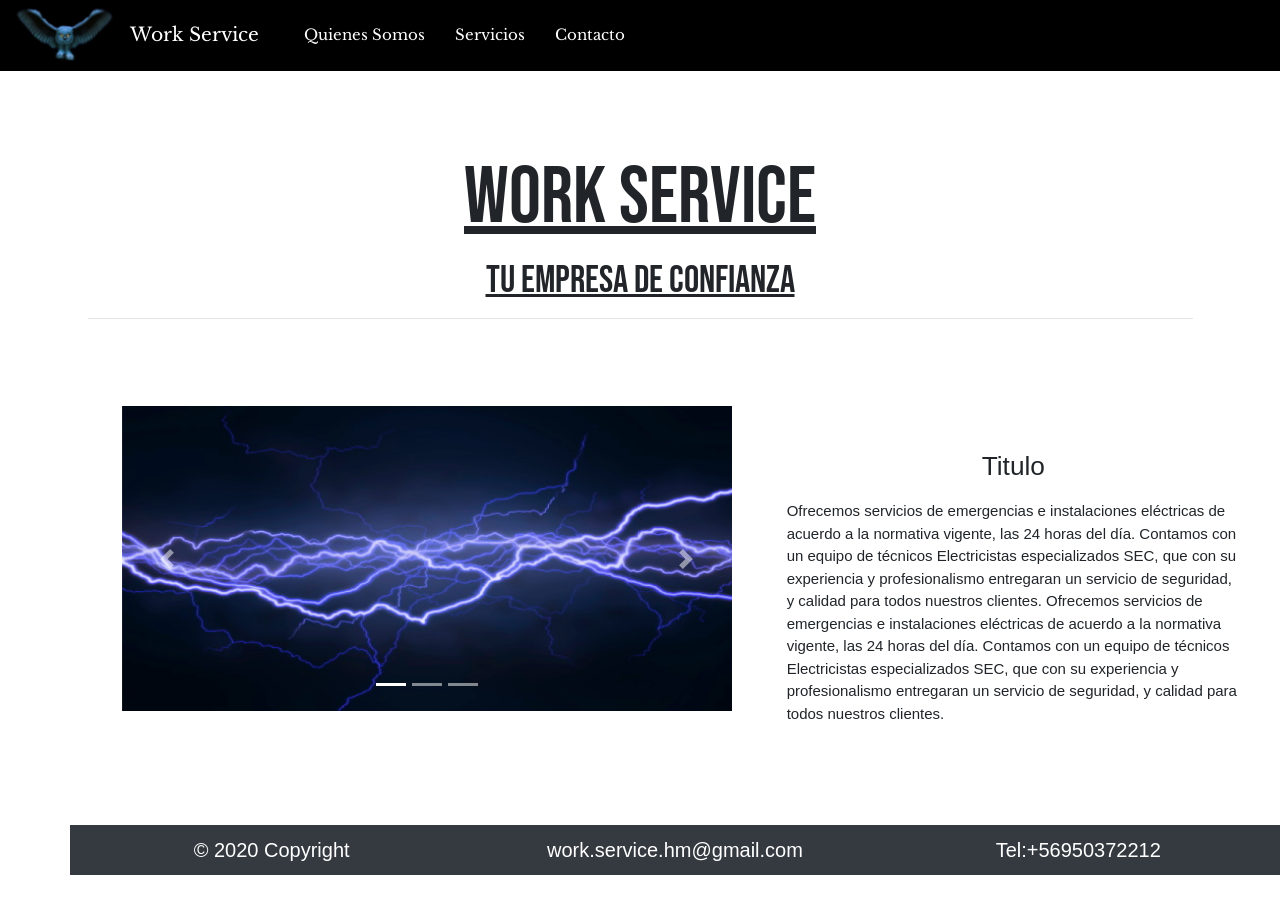
<file: worservuise/index.html>
<!DOCTYPE html>
<html lang="es">

<head>
   
    <meta charset="UTF-8">
    <meta name="viewport" content="width=device-width, initial-scale=1, shrink-to-fit=no">
    <meta name="theme-color" content="#083756" />

    <meta name="description" content="Pagina de Multiples servicios en el rubro de la contruccion" />
    <meta name="keywords" content="Electricidad,electricidad,work,service,ariel,instalacion,electrica"/>
    <meta name="robots" content="index,follow" />
    <meta name="title" content="Work Service" />
    
    <meta property="og:locale" content="es_LA" />
    
    <!--<meta property="og:image:secure_url" itemprop="image"  content="https://jmardones96.github.io/img/mini_logo.png" />
    <meta property="og:image:width" content="300" />
    <meta property="og:image:height" content="300" />
    <meta property="og:updated_time" content="999999999" />-->
    
    <meta property="og:url" content="https://jmardones96.github.io/">
    <meta property="og:site_name" content="WorkService">
    <meta property="og:title" content="Work Service">
    <meta property="og:description" content="Pagina de Multiples servicios en el rubro de la contruccion.">
    <meta property="og:image" content="https://encrypted-tbn0.gstatic.com/images?q=tbn%3AANd9GcT1eTJo3i7eM4kdn6j4w_DE9-j2NqaH0cpxxk5rVVIy4TUkP_jg&usqp=CAU">
    <meta property="og:image:type" content="image/png">
    <meta property="og:image:width" content="1200">
    <meta property="og:image:height" content="1200">
    <meta property="og:image" content="https://encrypted-tbn0.gstatic.com/images?q=tbn%3AANd9GcT1eTJo3i7eM4kdn6j4w_DE9-j2NqaH0cpxxk5rVVIy4TUkP_jg&usqp=CAU">
    <meta property="og:image:type" content="image/png">
    <meta property="og:image:width" content="1200">
    <meta property="og:image:height" content="620">
    <meta property="og:image" content="https://encrypted-tbn0.gstatic.com/images?q=tbn%3AANd9GcT1eTJo3i7eM4kdn6j4w_DE9-j2NqaH0cpxxk5rVVIy4TUkP_jg&usqp=CAU">
    <meta property="og:image:type" content="image/png">
    <meta property="og:image:width" content="1200">
    <meta property="og:image:height" content="620">





    <meta property='fb:admins' content='FB-AppID'/>
    
    <meta name="twitter:card" content="summary"/>
    <meta name="twitter:description" content="Pagina de Multiples servicios en el rubro de la contruccion"/>
    <meta name="twitter:title" content="Work Service"/>
    <meta name="twitter:site" content="@joaquin19966"/>
    <meta name="twitter:creator" content="@joaquin19966"/>
    <meta name="twitter:image:src" content="https://jmardones96.github.io/img/mini_logo.png">

    
    <!-- Bootstrap CSS -->
    <link rel="stylesheet" href="https://stackpath.bootstrapcdn.com/bootstrap/4.4.1/css/bootstrap.min.css"
        integrity="sha384-Vkoo8x4CGsO3+Hhxv8T/Q5PaXtkKtu6ug5TOeNV6gBiFeWPGFN9MuhOf23Q9Ifjh" crossorigin="anonymous">

    <title>Work Service</title>
    <link rel="shortcut icon" href="img/mini_logo.ico">
    <link rel="stylesheet" href="css/estilos.css">
    <link rel="stylesheet" href="css/animations.css">
    <link rel="stylesheet" href="css/efect.css">
</head>

<body>

    <!--Nav-->
    <nav class="navbar navbar-expand-lg navbar-dark bg-dark fixed-top " style="background-color: black !important;">
        <img src="img/mini_logo.png" alt="">
        <a class="navbar-brand texto_nav" href="index.html">Work Service </a>

        <button class="navbar-toggler" type="button" data-toggle="collapse" data-target="#navbarText"
            aria-controls="navbarText" aria-expanded="false" aria-label="Toggle navigation">
            <span class="navbar-toggler-icon"></span>
        </button>

        <div class="collapse navbar-collapse " id="navbarText">
            <ul class="navbar-nav mr-auto">
                <li class="nav-item">
                    <a class="texto_nav" href="Quienes_Somos.html">Quienes Somos</a>
                </li>
                <li class="nav-item">
                    <a class="texto_nav" href="Servicios.html">Servicios</a>
                </li>
                <li class="nav-item">
                    <a class="texto_nav" href="Contacto.html">Contacto</a>
                </li>
            
            </ul>
        </div>
    </nav>
    <!--Nav-->

    <br>
    <br>
    <!--Titulo-->
    <div class="container-fluid  fadeIn ">
        <div class="text_titulo Titulo_principal_luz_interno">
            <span class="Titulo_principal_luz ">Work Service</span>
            <h1 class="">Tu Empresa de confianza</h4>
                <hr>
        </div>
    </div>
    <!--Titulo-->

    <div class="container-fluid fadeInUp">
        <div class="row">
            <!--Seccion de imagenes-->
            <div class="col-xs-hidden col-lg-1"></div>

            <div class=" col-12 col-lg-6  text-center">
                <div class="estilo_carosel">
                    <div id="carouselExampleIndicators" class="carousel slide" data-ride="carousel">
                        <ol class="carousel-indicators">
                            <li data-target="#carouselExampleIndicators" data-slide-to="0" class="active"></li>
                            <li data-target="#carouselExampleIndicators" data-slide-to="1"></li>
                            <li data-target="#carouselExampleIndicators" data-slide-to="2"></li>
                        </ol>
                        <div class="carousel-inner text-center">
                            <div class="carousel-item active text-center">
                                <img class="d-block w-100 img-responsive" src="img/1.jpg" alt="First slide">
                            </div>
                            <div class="carousel-item">
                                <img class="d-block w-100 img-responsive" src="img/2.jpg" alt="Second slide">
                            </div>
                            <div class="carousel-item">
                                <img class="d-block w-100 img-responsive" src="img/3.jpg" alt="Third slide">
                            </div>
                        </div>
                        <a class="carousel-control-prev" href="#carouselExampleIndicators" role="button"
                            data-slide="prev">
                            <span class="carousel-control-prev-icon" aria-hidden="true"></span>
                            <span class="sr-only">Previous</span>
                        </a>
                        <a class="carousel-control-next" href="#carouselExampleIndicators" role="button"
                            data-slide="next">
                            <span class="carousel-control-next-icon" aria-hidden="true"></span>
                            <span class="sr-only">Next</span>
                        </a>
                    </div>


                </div>
                <!--Seccion de imagenes-->
            </div>
            <!--Texto de Empresa-->
            <div class=" col-12  col-lg-5 text-center">
                <br> <br>
                <h3>Titulo</h3>
                <div class="row text_motivado">
                    <div class="col-xs-12 col-sm-12 text-center">
                        <p class="parrafo_motivador">Ofrecemos servicios de emergencias e instalaciones eléctricas de
                            acuerdo a la normativa vigente, las
                            24 horas del día. Contamos con un equipo de técnicos Electricistas especializados SEC, que
                            con
                            su
                            experiencia y profesionalismo entregaran un servicio de seguridad, y calidad para todos
                            nuestros
                            clientes.
                            Ofrecemos servicios de emergencias e instalaciones eléctricas de acuerdo a la normativa
                            vigente,
                            las
                            24 horas del día. Contamos con un equipo de técnicos Electricistas especializados SEC, que
                            con
                            su
                            experiencia y profesionalismo entregaran un servicio de seguridad, y calidad para todos
                            nuestros
                            clientes.</p>
                    </div>
                  <!--  <div class="col-xs-12 col-sm-6">

                        <p class="parrafo_motivador"> Contamos con servicios a domicilio, condominios y todo tipo de
                            empresas, ofreciendo soluciones
                            eléctricas integrales y de calidad para todos nuestros clientes.
                            Contamos con servicios a todas las comunas de Santiago.
                            Llámenos: +00000000
                            Contamos con servicios a domicilio, condominios y todo tipo de empresas, ofreciendo
                            soluciones
                            eléctricas integrales y de calidad para todos nuestros clientes.
                            Contamos con servicios a todas las comunas de Santiago.
                            Llámenos: +00000000</p>
                    </div>-->
                </div>
            </div>

        </div>


        <!--Texto de Empresa-->
    </div>
    </div>
    <br>
    <br>
    <br>
    <br>
      <!--Footer-->
    <div class="container">
        <div class="row estilo_footer">
            <div class="col-12 col-md-4 text-center estilo_footer_seccion">
                © 2020 Copyright
            </div>
            <div class="col-12 col-md-4 text-center estilo_footer_seccion">
                <a href="mailto:work.service.hm@gmail.com">work.service.hm@gmail.com</a>
            </div>
            <div class="col-12 col-md-4 text-center estilo_footer_seccion">
                <a href="https://api.whatsapp.com/send?phone=+56950372212">Tel:+56950372212</a>
            </div>
        </div>
        <!--Footer-->
    </div>
  <!--Footer-->



    <!-- Optional JavaScript -->
    <!-- jQuery first, then Popper.js, then Bootstrap JS -->
    <script src="https://code.jquery.com/jquery-3.4.1.slim.min.js"
        integrity="sha384-J6qa4849blE2+poT4WnyKhv5vZF5SrPo0iEjwBvKU7imGFAV0wwj1yYfoRSJoZ+n" crossorigin="anonymous">
    </script>
    <script src="https://cdn.jsdelivr.net/npm/popper.js@1.16.0/dist/umd/popper.min.js"
        integrity="sha384-Q6E9RHvbIyZFJoft+2mJbHaEWldlvI9IOYy5n3zV9zzTtmI3UksdQRVvoxMfooAo" crossorigin="anonymous">
    </script>
    <script src="https://stackpath.bootstrapcdn.com/bootstrap/4.4.1/js/bootstrap.min.js"
        integrity="sha384-wfSDF2E50Y2D1uUdj0O3uMBJnjuUD4Ih7YwaYd1iqfktj0Uod8GCExl3Og8ifwB6" crossorigin="anonymous">
    </script>

</body>

</html>
</file>
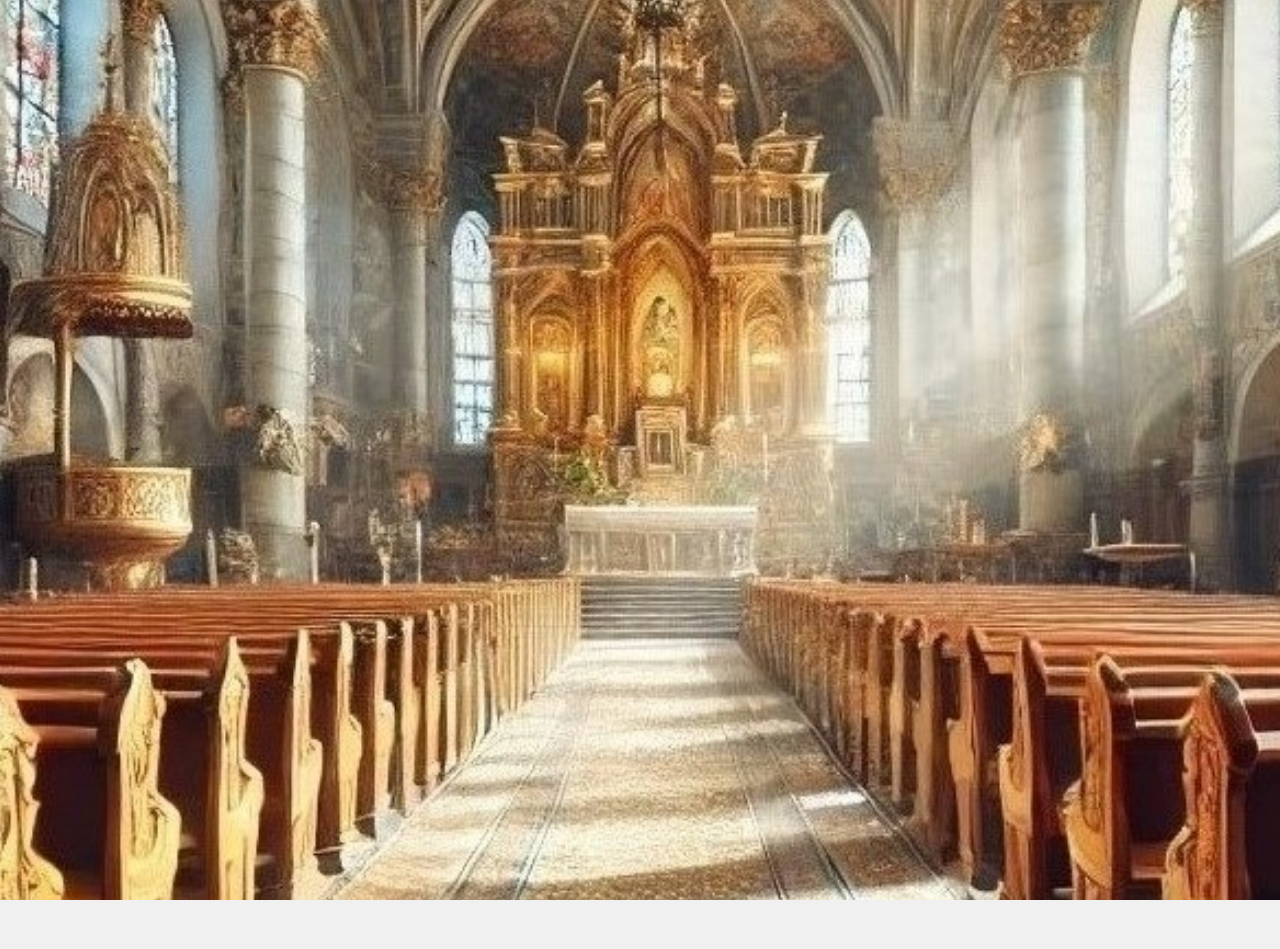
<file: Template/boda/index.html>
<!DOCTYPE html>
<html lang="en">
<head>
    <meta charset="UTF-8">
    <meta name="viewport" content="width=device-width, initial-scale=1.0">
    <title>Custom Image Slideshow</title>
    <link href="https://unpkg.com/aos@2.3.1/dist/aos.css" rel="stylesheet">

    <style>
        * {
            margin: 0;
            padding: 0;
            box-sizing: border-box;
        }

        body, html {
            height: 100%;
            width: 100%;
            display: flex;
            justify-content: center;
            align-items: center;
            background-color: #f0f0f0;
            overflow: hidden;
        }

        .slideshow-container {
            position: relative;
            width: 100%;
            height: 100%;
        }

        .slide {
            display: none;
            position: absolute;
            top: 0;
            left: 0;
            width: 100%;
            height: 100%;
            opacity: 0;
            transform: scale(1);
            transition: transform 0.5s ease, opacity 0.5s ease;
        }

        .slide img {
            width: 100%;
            height: 100%;
            object-fit: cover;
        }

        .active {
            display: block;
            opacity: 1;
            transform: scale(1.1); /* Zoom in effect */
        }

        .home-button-container {
    display: none;
    position: absolute;
    top: 50%;
    left: 50%;
    transform: translate(-50%, -50%);
    text-align: center;
    width: 100%; /* Ocupa el 100% del ancho del div padre */
    height: 100%; /* Ocupa el 100% del alto del div padre */
    background-image: url('assets/images/s10.jpg'); /* Cambia la ruta al archivo de tu imagen */
    background-size: cover; /* Asegura que la imagen cubra todo el contenedor */
    background-position: center; /* Centra la imagen dentro del div */
    background-repeat: no-repeat; /* Evita que la imagen se repita */
}

        .home-button {
            padding: 10px 20px;
            font-size: 18px;
            background-color: #007bff;
            color: #fff;
            border: none;
            border-radius: 5px;
            cursor: pointer;
            box-shadow: 0 4px 6px rgba(0, 0, 0, 0.1);
        }

        .home-button:hover {
            background-color: #0056b3;
        }

        .show-home-button-container {
            display: block;
        }
    </style>
</head>
<body>
    <div class="slideshow-container">
        <div class="slide active"><img src="assets/images/s1.jpg" alt="Image 1"></div>
        <div class="slide"><img src="assets/images/s2.jpg" alt="Image 2"></div>
        <div class="slide"><img src="assets/images/s3.jpg" alt="Image 3"></div>
        <div class="slide"><img src="assets/images/s4.jpg" alt="Image 4"></div>
        <div class="slide"><img src="assets/images/s5.jpg" alt="Image 5"></div>
        <div class="slide"><img src="assets/images/s6.jpg" alt="Image 6"></div>
        <div class="slide"><img src="assets/images/s7.jpg" alt="Image 7"></div>
        <div class="slide"><img src="assets/images/s8.jpg" alt="Image 8"></div>
        <div class="slide"><img src="assets/images/s9.jpg" alt="Image 9"></div>
        <div class="slide"><img src="assets/images/s10.jpg" alt="Image 10"></div>
    </div>

    <div class="home-button-container" id="homeButtonContainer">
        <button class="home-button" data-aos="zoom-in" onclick="goHome()">Home</button>
    </div>

    <script>
        let currentIndex = 0;
        const slides = document.querySelectorAll('.slide');
        const customDurations = [130, 125, 123, 120, 120, 120, 120, 120, 120, 120]; // Duraciones para cada imagen en milisegundos
        const homeButtonContainer = document.getElementById('homeButtonContainer');

        function showNextSlide() {
            // Remove active class from the current slide
            slides[currentIndex].classList.remove('active');

            // Move to the next slide
            currentIndex++;

            // If we're on the last slide, stop the slideshow and show the button container
            if (currentIndex === slides.length) {
                homeButtonContainer.classList.add('show-home-button-container');
                return; // Stop the slideshow
            }

            // Add active class to the next slide
            slides[currentIndex].classList.add('active');

            // Schedule the next transition using the custom duration for the current slide
            setTimeout(showNextSlide, customDurations[currentIndex]);
        }

        function goHome() {
            window.location.href = '/index.html'; // Change this URL to your desired "Home" page
        }

        // Start the slideshow with the duration of the first image
        setTimeout(showNextSlide, customDurations[currentIndex]);
    </script>
    <script src="https://unpkg.com/aos@2.3.1/dist/aos.js"></script>
    <script>
        AOS.init(); // Initialize AOS animations
    </script>
</body>
</html>
</file>
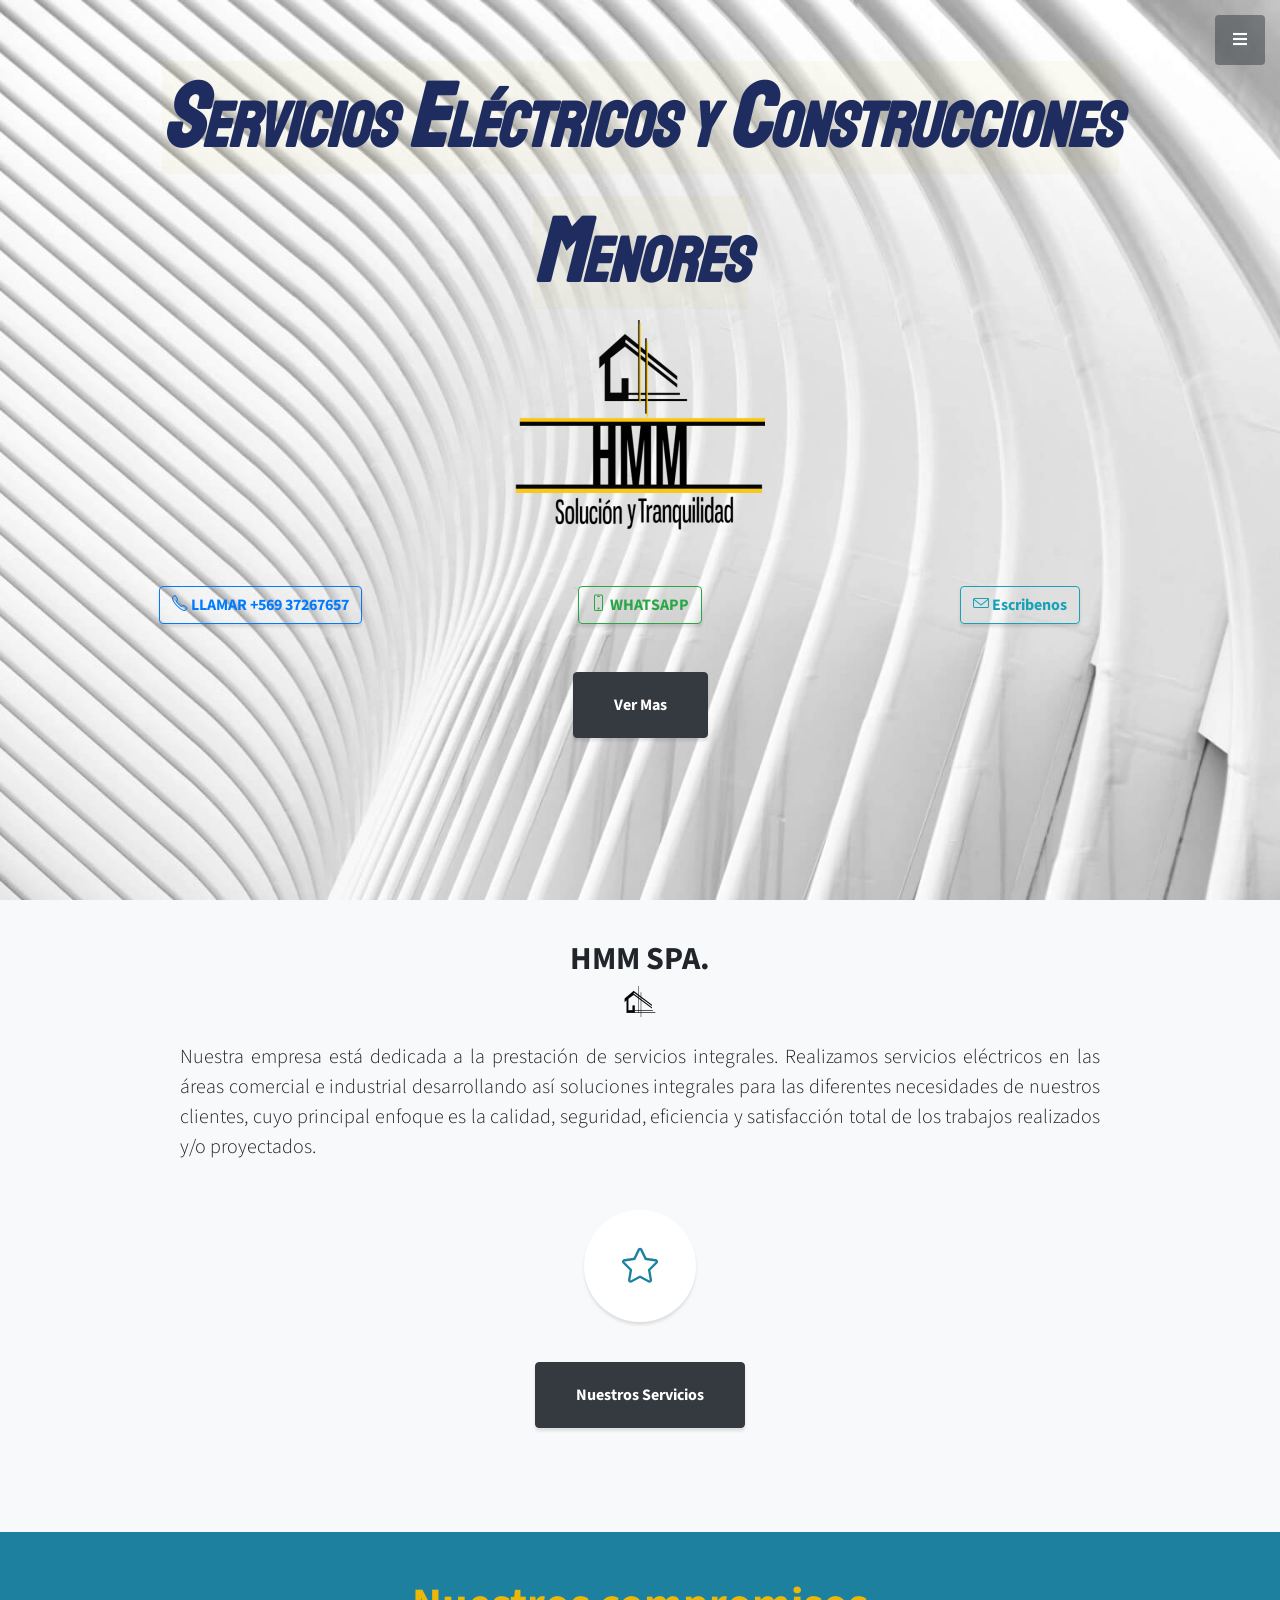
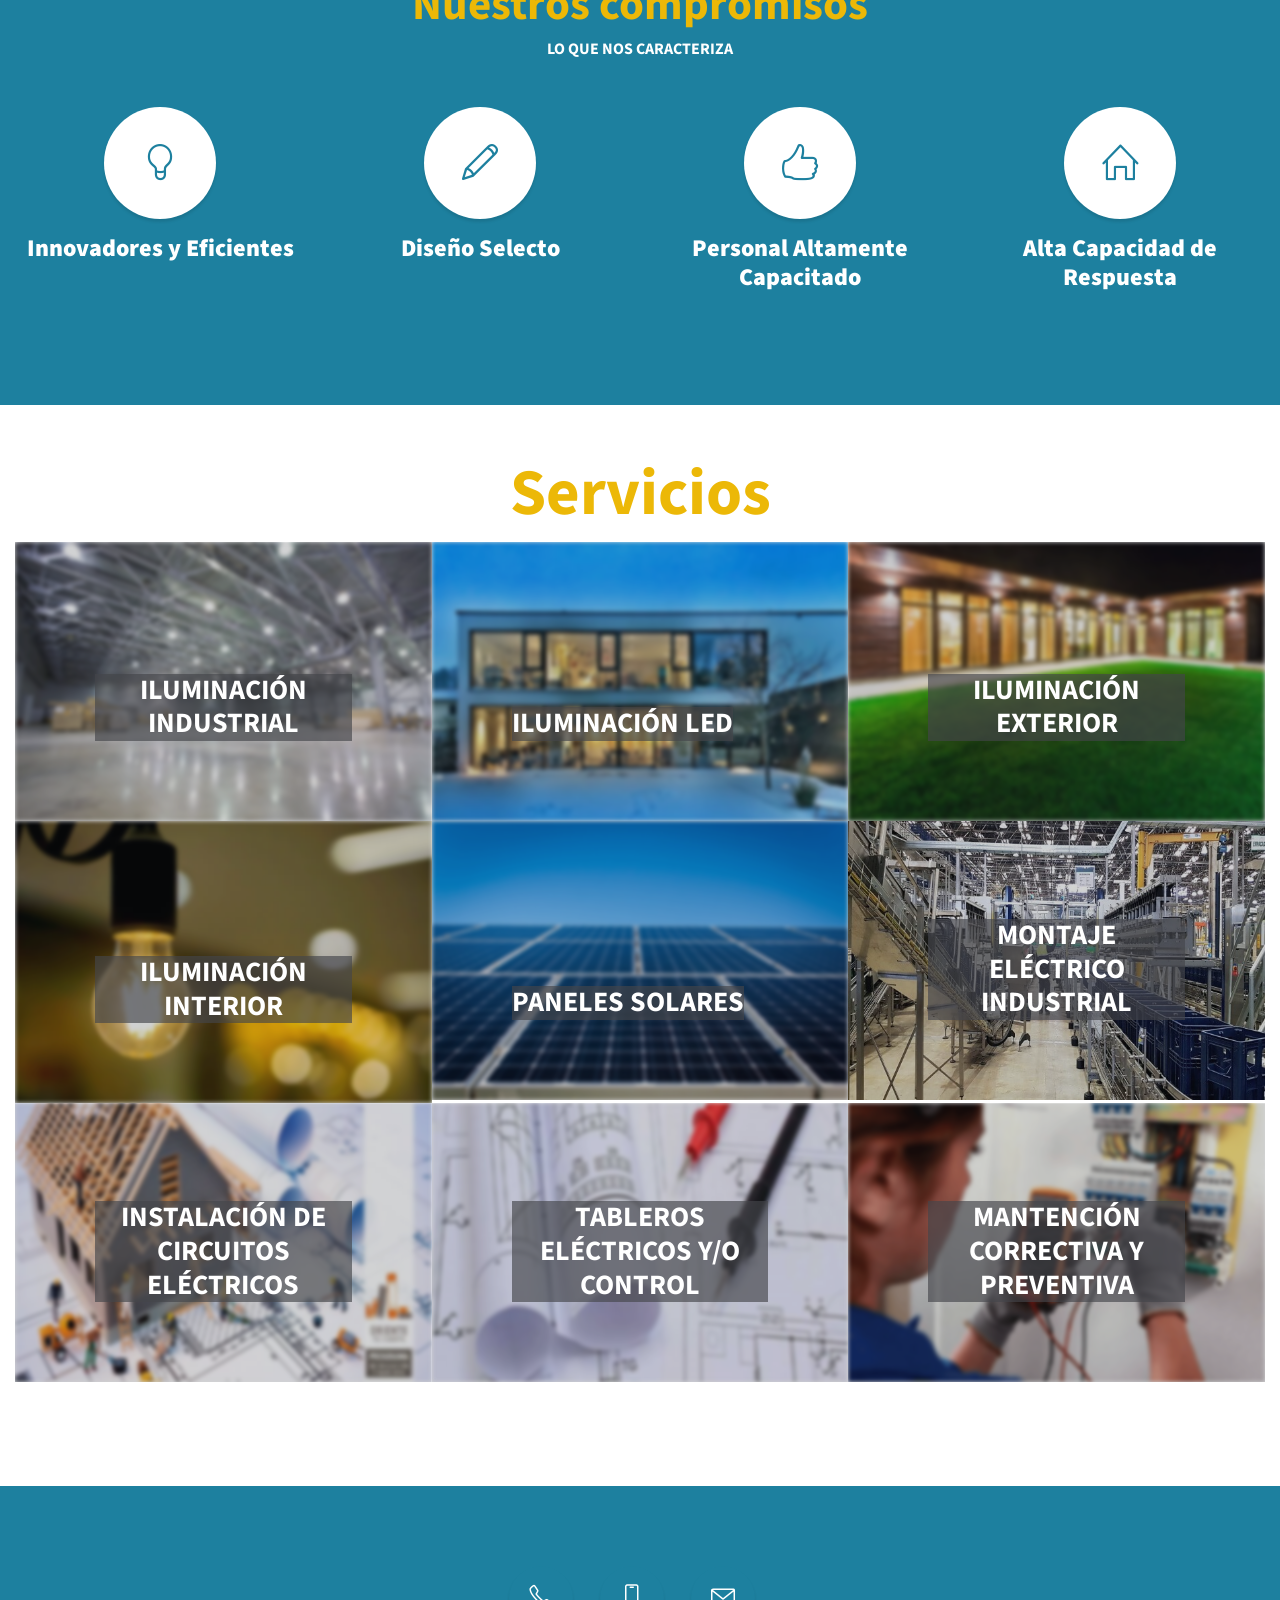
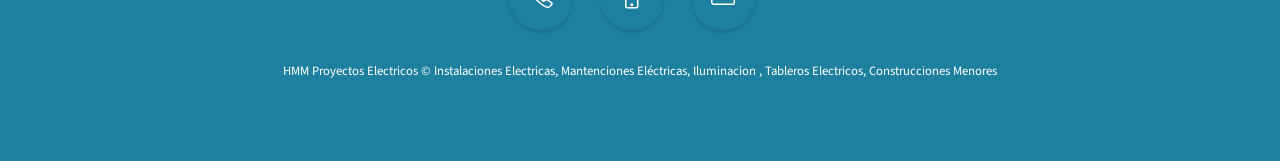
<file: Template/hmmproyectos/index.html>
<!DOCTYPE html>
<html lang="en">

<head>

  <meta charset="utf-8">
  <meta name="viewport" content="width=device-width, initial-scale=1, shrink-to-fit=no, user-scalable=no">
  <meta name="author" content="hmmproyectos">
  <meta name="description" content="Instalaciones Electricas, Mantencion Electrica, Montajes Electricos, Construcciones Menores. contacto@hmmproyectos.cl / +56(9)3726 7657">
  <meta property="article:modified_time" content="2020-10-02T21:50:12+00:00">

<!--icono del color del celu-->
<meta name="theme-color" content="#083756"/>
<meta name="apple-mobile-web-app-status-bar-style" content="#083756"/>
<!--Datos de pocicionamiento-->
<meta name="distribution" content="global"/>
<meta name="robots" content="index"/>
<meta name="revisit-after" content="7 days"/>
<!---Google-->
<meta  name= "news_keywords" content = "Electricidad, Tableros, electricos,instalacion electrica , construccion , construcciones , electricidad  , luz" >
<meta name="googlebot" content="index"/>
<meta name="google" content="translate"/>
<meta name="bingbot" content="index">
<link rel="canonical" href="https://hmmproyectos.cl/index.html"/>
<meta property="og:title" content="HMM Proyectos - HMM Proyectos | Instalaciones Electricas | Instalacion Electrica | Empresa Servicios Electricos | Reparaciones Electricas | Construcciones Menores">
<meta property="og:site_name" content="HMM Proyectos - HMM Proyectos | Instalaciones Electricas | Instalacion Electrica | Empresa Servicios Electricos | Reparaciones Electricas | Construcciones Menores">
<meta property="og:locale" content="es_ES">
<meta property="og:type" content="website">
<meta property="og:description" content="Instalaciones Electricas, Mantencion Electrica, Instalacion Led, Electricistas. contacto@hmmproyectos.cl / +56(9)3726 7657">
<meta property="og:url" content="https://www.hmmproyectos.cl">



<!--Explore-->
<meta  content = " IE = edge, chrome = 1" http-equiv = " X-UA-Compatible "/> 
<meta  http-equiv ='cleartype' content ='en' >
<!--Apple-->
<meta  name = " apple-mobile-web-app-title " content = "HMM SPA." > 
<meta  name = ' apple-mobile-web-app-enabled ' content = 'yes' > 
<meta  name =' apple-touch-fullscreen ' content ='yes' > 
<meta  name =' apple-mobile-web-app-status-bar-style ' content =' #083756 '> 




<meta name="twitter:card" content="https://hmmproyectos.cl/img/logo/iconoHMM.png">

<!-- MS Tile - for Microsoft apps-->
<meta name="msapplication-TileImage" content="https://hmmproyectos.cl/img/logo/iconoHMM.png">    

<!-- fb & Whatsapp -->
<!-- Image to display -->
<!-- Replace   «example.com/image01.jpg» with your own -->
<meta property="og:image" content="https://hmmproyectos.cl/img/logo/iconoHMM.png">

<!-- No need to change anything here -->
<meta property="og:type" content="website" />
<meta property="og:image:type" content="https://hmmproyectos.cl/img/logo/iconoHMM.png">

<!-- Size of image. Any size up to 300. Anything above 300px will not work in WhatsApp -->
<meta property="og:image:width" content="300">
<meta property="og:image:height" content="300">

<!-- Website to visit when clicked in fb or WhatsApp-->
<meta property="og:url" content="https://hmmproyectos.cl/img/logo/iconoHMM.png">







 <link  rel="icon"   href="img/logo/iconoHMM.png" type="image/png" />


  <title>HMM SPA.</title>

<!-- Global site tag (gtag.js) - Google Analytics -->
<script async src="https://www.googletagmanager.com/gtag/js?id=UA-180543933-1"></script>
<script>
  window.dataLayer = window.dataLayer || [];
  function gtag(){dataLayer.push(arguments);}
  gtag('js', new Date());

  gtag('config', 'UA-180543933-1');
</script>

  <!-- Bootstrap Core CSS -->
  <link href="vendor/bootstrap/css/bootstrap.min.css" rel="stylesheet">

  <!-- Custom Fonts -->
  <link href="vendor/fontawesome-free/css/all.min.css" rel="stylesheet" type="text/css">
  <link href="https://fonts.googleapis.com/css?family=Source+Sans+Pro:300,400,700,300italic,400italic,700italic" rel="stylesheet" type="text/css">
  <link href="vendor/simple-line-icons/css/simple-line-icons.css" rel="stylesheet">

  <!-- Custom CSS -->
  <link href="css/stylish-portfolio.min.css" rel="stylesheet">

  <!-- Librerias Agregadas -->
  <link rel="stylesheet" href="https://cdnjs.cloudflare.com/ajax/libs/animate.css/4.0.0/animate.min.css" />

  <link href="https://fonts.googleapis.com/css2?family=Staatliches&display=swap" rel="stylesheet">
  

</head>
   
<style>
  .colorTransparenteFondo{
    background-color: #44454aa6;
}
.separation
{
  
}
.content-section {
    padding-top: 2.5rem;
    padding-bottom: 6.5rem;
}

.tituloPrincipal{
    font-weight: bold;
    text-align: justify;
    font-size: 90px;
    color: #1f2c5f;
    font-family: 'Staatliches', cursive;
    background: #bdc5340d;
    font-style: oblique;
    font-variant-caps: small-caps;
}

.headerStyle
{
  background-color: dimgrey;
background-image: url("img/fondos/fondo1.jpg"); 

background-repeat: no-repeat, repeat;

}


@media (min-width: 576px) 
{
.modal-dialog {
    max-width: 570px;
    margin: 1.75rem auto;
}

}
@media (max-width: 800px)
{
.tituloPrincipal {
  font-size: 45px !important;
}

}
.masthead {
    min-height: 30rem;
    position: relative;
    display: table;
    width: 100%;
  
    padding-top: 1rem;
    padding-bottom: 8rem;
    background-position: center center;
    background-repeat: no-repeat;
    background-size: cover;
}

@media (min-width: 992px)
{
.masthead {
    height: 100vh;
}

}

</style>


<body id="page-top">

  <!-- Navigation -->
  <a class="menu-toggle rounded" href="#">
    <i class="fas fa-bars"></i>
  </a>
  <nav id="sidebar-wrapper">
    <ul class="sidebar-nav">
      <li class="sidebar-brand">
        <a class="js-scroll-trigger" href="#page-top">HMM SPA.</a>
      </li>
      <li class="sidebar-nav-item">
        <a class="js-scroll-trigger" href="#page-top">Inicio</a>
      </li>
      <li class="sidebar-nav-item">
        <a class="js-scroll-trigger" href="#about">Sobre Nosotros</a>
      </li>
      <li class="sidebar-nav-item">
        <a class="js-scroll-trigger" href="#portfolioServicios">Servicios</a>
      </li>
      <li class="sidebar-nav-item">
        <a class="js-scroll-trigger" href="#services">Nuestros compromisos</a>
      </li>
     
    </ul>
  </nav>

  <!-- Header masthead-->
  <header class="masthead d-flex  headerStyle"  >
    <div class="container text-center my-auto">

    <div class="row">
      <div class=" col-12 text-center animate__animated animate__bounce" >
        
        <span class="text-break tituloPrincipal" style="color:#1f2c5f;">Servicios Eléctricos y Construcciones Menores</span>
        <br>
        <img src="img/logo/HMM02.png" width="250px" height="210px" alt="imagen del logo ">
      </div>
    </div>

    <div class="row text-center mt-5">
     
      <div class="col-lg-4 col-12 mt-2"> 
        <a class="btn btn-outline-primary " href="tel:+56937267657" ><i class="icon-phone"></i> LLAMAR +569 37267657</a>
      </div>
      <div class="col-lg-4 col-12 mt-2"> 
        <a class="btn btn-outline-success" href="https://api.whatsapp.com/send?phone=+56937267657"> <i class="icon-screen-smartphone"></i> WHATSAPP</a>  
         
      </div>
      <div class="col-lg-4 col-12 mt-2"> 
        <a class="btn btn-outline-info"  href="mailto:arielhm.2011@gmail.com">  <i class="icon-envelope"></i> Escribenos</a>
      </div>   
       
    </div>

    <div class="row mt-5">
      <div class="col-12">
        <a class="btn btn-dark btn-xl js-scroll-trigger" href="#about">Ver Mas</a>
      </div>
    </div>

    </div>
  </header>



  <!-- About -->
  <section class="content-section bg-light" id="about">
    <div class="container text-center">
      <div class="row">
        <div class="col-lg-10 mx-auto">
          <h2>HMM SPA.</h2>
          <img loading="lazy" src="img/logo/iconoHMM.png" alt="logo">
          <br><br>
          <p class="lead mb-5 text-justify">Nuestra empresa está dedicada a la prestación de servicios integrales. Realizamos servicios eléctricos en las áreas comercial e industrial desarrollando así soluciones integrales para las diferentes necesidades de nuestros clientes, cuyo principal enfoque es la calidad, seguridad, eficiencia y satisfacción total de los trabajos realizados y/o proyectados.
            </p>
          
         <span class="service-icon rounded-circle mx-auto mb-3">
          <i class="icon-star"></i>
        </span>
         <br>
          <a class="btn btn-dark btn-xl js-scroll-trigger" href="#portfolioServicios">Nuestros Servicios</a>
        </div>
      </div>
    </div>
  </section>

  <!-- Services -->
  <section class="content-section bg-primary text-white text-center" id="services">
    <div class="container-fluid">
      <div class="content-section-heading">
        <span class="text-secondary mb-0" style="font-size:45px;font-weight: bolder;">Nuestros compromisos</span>
        <h3 class="mb-5">Lo que nos caracteriza </h3>
      </div>
      <div class="row">
        <div class="col-lg-3 col-md-6 mb-5 mb-lg-0">
          <span class="service-icon rounded-circle mx-auto mb-3">
            <i class="icon-bulb"></i>
          </span>
          <h4 > 
            <strong>Innovadores y Eficientes</strong>
          </h4>
        </div>
        <div class="col-lg-3 col-md-6 mb-5 mb-lg-0">
          <span class="service-icon rounded-circle mx-auto mb-3">
            <i class="icon-pencil"></i>
          </span>
          <h4 > 
            <strong>Diseño Selecto</strong>
          </h4>
        </div>
        <div class="col-lg-3 col-md-6 mb-5 mb-md-0">
          <span class="service-icon rounded-circle mx-auto mb-3">
            <i class="icon-like"></i>
          </span>
          <h4 > 
            <strong>Personal Altamente Capacitado</strong>
          </h4>
        
        </div>
        <div class="col-lg-3 col-md-6">
          <span class="service-icon rounded-circle mx-auto mb-3">
            <i class="icon-home"></i>
          </span>
          <h4 > 
            <strong>Alta Capacidad de Respuesta</strong>
          </h4>
        </div>
      </div>
    </div>
  </section>



  <!-- Portfolio -->
  <section class="content-section" id="portfolioServicios">
    <div class="container-fluid text-center">
      <span class=" text-secondary mb-0" style="font-size: 65px; font-weight: bolder;">Servicios</span>
     <br>
      <div class="content-section-heading text-center">
      </div>
      <div class="row no-gutters">

        <div class="col-lg-4 separation">
          <div class="portfolio-item" >
            <span class="caption" data-toggle="modal" data-target="#MoINDUSTRIAL">
              <span class="caption-content colorTransparenteFondo">
                <h3 class="mb-0 font-weight-bold text-white ">ILUMINACIÓN INDUSTRIAL</h3>
              </span>
            </span>
            <img loading="lazy" class="img-fluid" src="img/iluIndustrial.jpg"  style=" filter: blur(2px);" alt="ILUMINACIÓN INDUSTRIAL">
          </div>
        </div>

        <div class="col-lg-4 separation ">
          <div class="portfolio-item" >
            <span class="caption" data-toggle="modal" data-target="#MoLED">
              <span class="caption-content colorTransparenteFondo">
                <h3 class="mb-0 font-weight-bold text-white ">ILUMINACIÓN LED</h3>
              </span>
            </span>
            <img loading="lazy" class="img-fluid" src="img/iluminacionLed.jpg"  style=" filter: blur(2px);" alt="ILUMINACIÓN LED">
          </div>
        </div>

        <div class="col-lg-4 separation">
          <div class="portfolio-item" >
            <span class="caption" data-toggle="modal" data-target="#MoEXTERIOR">
              <span class="caption-content colorTransparenteFondo">
                <h3 class="mb-0 font-weight-bold text-white ">ILUMINACIÓN EXTERIOR</h3>
              </span>
            </span>
            <img class="img-fluid" src="img/apliques led exterior.jpg"  loading="lazy" style=" filter: blur(2px);" alt="ILUMINACIÓN EXTERIOR">
          </div>
        </div>

        <div class="col-lg-4 separation">
          <div class="portfolio-item" >
            <span class="caption" data-toggle="modal" data-target="#MoINTERIOR">
              <span class="caption-content colorTransparenteFondo">
                <h3 class="mb-0 font-weight-bold text-white ">ILUMINACIÓN INTERIOR</h3>
              </span>
            </span>
            <img class="img-fluid" src="img/interior.jpeg" loading="lazy" style=" filter: blur(2px);" alt="ILUMINACIÓN INTERIOR">
          </div>
        </div>
        
        <div class="col-lg-4 separation">
          <div class="portfolio-item" >
            <span class="caption" data-toggle="modal" data-target="#MoPanel">
              <span class="caption-content colorTransparenteFondo">
                <h3 class="mb-0 font-weight-bold text-white ">PANELES SOLARES</h3>
              </span>
            </span>
            <img class="img-fluid" src="img/PANELES.jpeg" loading="lazy" style=" filter: blur(2px);" alt="PANELES SOLARES">
          </div>
        </div>
        <div class="col-lg-4 separation">
          <div class="portfolio-item" >
            <span class="caption"  data-toggle="modal" data-target="#MoMontaje">
              <span class="caption-content colorTransparenteFondo">
                <h3 class="mb-0 font-weight-bold text-white ">MONTAJE ELÉCTRICO INDUSTRIAL</h3>
              </span>
            </span>
            <img class="img-fluid" loading="lazy" src="img/MONTAJEelECTRICO.jpg" alt="MONTAJE ELÉCTRICO INDUSTRIAL">
          </div>
        </div>
      </div>

      <div class="row no-gutters">

        <div class="col-lg-4 separation" >
          <div class="portfolio-item" >
            <span class="caption" data-toggle="modal" data-target="#MoCIRCUITOS">
              <span class="caption-content colorTransparenteFondo" >
                <h3 class="mb-0 font-weight-bold text-white ">INSTALACIÓN DE CIRCUITOS ELÉCTRICOS</h3>
              </span>
            </span>
            <img class="img-fluid" loading="lazy" src="img/conrumenor.jpg"  style=" filter: blur(2px);" alt="INSTALACIÓN DE CIRCUITOS ELÉCTRICOS">
          </div>
        </div>
        
        <div class="col-lg-4 separation">
          <div class="portfolio-item" >
            <span class="caption" data-toggle="modal" data-target="#MoTablero">
              <span class="caption-content colorTransparenteFondo">
                <h3 class="mb-0 font-weight-bold text-white ">TABLEROS ELÉCTRICOS Y/O CONTROL</h3>
              </span>
            </span>
            <img class="img-fluid" src="img/Planos.jpg" loading="lazy"  style=" filter: blur(2px);" alt="TABLEROS ELÉCTRICOS Y/O CONTROL">
          </div>
        </div>

        <div class="col-lg-4 separation">
          <div class="portfolio-item" >
            <span class="caption" data-toggle="modal" data-target="#MoCorrectiva">
              <span class="caption-content colorTransparenteFondo">
                <h3 class="mb-0 font-weight-bold text-white ">MANTENCIÓN CORRECTIVA Y PREVENTIVA</h3>
              </span>
            </span>
            <img class="img-fluid" src="img/Tablero.png" loading="lazy" style=" filter: blur(2px);" alt="MANTENCIÓN CORRECTIVA Y PREVENTIVA">
          </div>
        </div>
        


       <!--

        <div class="col-lg-4 separation">
          <a class="portfolio-item" >
            <span class="caption" data-toggle="modal" data-target="#MoCorrectiva">
              <span class="caption-content colorTransparenteFondo">
                <h1 class="mb-0 font-weight-bold text-white ">MANTENCIÓN CORRECTIVA Y PREVENTIVA</h1>
              </span>
            </span>
            <img class="img-fluid" src="img/Tablero.png" style=" filter: blur(2px);" alt="">
          </a>
        </div>

        <div class="col-lg-4 separation">
          <a class="portfolio-item" >
            <span class="caption" data-toggle="modal" data-target="#MoTablero">
              <span class="caption-content colorTransparenteFondo">
                <h1 class="mb-0 font-weight-bold text-white ">TABLEROS ELÉCTRICOS Y/O CONTROL</h1>
              </span>
            </span>
            <img class="img-fluid" src="img/Planos.jpg"  style=" filter: blur(2px);" alt="">
          </a>
        </div>

        <div class="col-lg-4 separation">
          <a class="portfolio-item" >
            <span class="caption" data-toggle="modal" data-target="#MoCorrectiva">
              <span class="caption-content colorTransparenteFondo">
                <h1 class="mb-0 font-weight-bold text-white ">MANTENCIÓN CORRECTIVA Y PREVENTIVA</h1>
              </span>
            </span>
            <img class="img-fluid" src="img/Tablero.png" style=" filter: blur(2px);" alt="">
          </a>
        </div>
      -->
      </div>

    </div>
  </section>



  <footer class="footer text-center bg-primary text-white">
    <div class="container">
      <ul class="list-inline mb-2">
        <li class="list-inline-item">
          <a class="social-link rounded-circle text-white mr-3"  href="tel:+56937267657">
            <i class="icon-phone"></i>
          </a>
        </li>
          <li class="list-inline-item">
            <a class="social-link rounded-circle text-white mr-3" href="https://api.whatsapp.com/send?phone=+56937267657" >
              <i class="icon-screen-smartphone"></i>
            </a>
          </li>
          <li class="list-inline-item">
            <a class="social-link rounded-circle text-white mr-3"   href="mailto:arielhm.2011@gmail.com">
              <i class="icon-envelope"></i>
            </a>
          </li>
      </ul>
      <br>
      <p class="text-white small mb-0 ">HMM Proyectos Electricos  &copy;  Instalaciones Electricas, Mantenciones Eléctricas, Iluminacion , Tableros Electricos, Construcciones Menores </p>
    </div>
  </footer>




<!-- Modal  PANELES SOLARES-->
<div class="modal fade" id="MoPanel" data-backdrop="static" data-keyboard="false" tabindex="-1" aria-labelledby="MoPanelLabel" aria-hidden="true">
  <div class="modal-dialog">
    <div class="modal-content">
      <div class="modal-header">
        <h5 class="modal-title" id="MoPanelLabel">PANELES SOLARES</h5>
        <button type="button" class="close" data-dismiss="modal" aria-label="Close">
          <span aria-hidden="true">&times;</span>
        </button>
      </div>
      <div class="modal-body">
        Consiste en la Instalación de Luminarias de cualquier tipo, a base de Energía Solar, lo ideal es instalar Luminarias de tipo LED ya que consumen mucho menos (watts) permitiendo instalar mayor cantidad de luces y abarcar más espacios.
      </div>
      <div class="modal-footer">
        <button type="button" class="btn btn-dark" data-dismiss="modal">Cerrar</button>
      </div>
    </div>
  </div>
</div>



<!-- Modal  ILUMINACIÓN INDUSTRIAL-->
<div class="modal fade" id="MoINDUSTRIAL" data-backdrop="static" data-keyboard="false" tabindex="-1" aria-labelledby="MoINDUSTRIALLabel" aria-hidden="true">
  <div class="modal-dialog">
    <div class="modal-content">
      <div class="modal-header">
        <h5 class="modal-title" id="MoINDUSTRIALLabel">ILUMINACIÓN INDUSTRIAL</h5>
        <button type="button" class="close" data-dismiss="modal" aria-label="Close">
          <span aria-hidden="true">&times;</span>
        </button>
      </div>
      <div class="modal-body">
        Consiste en la instalación (montaje), cableado y canalización de Iluminación de tipo Industrial, la cual proporciona mayor Intensidad lumínica necesarias para Iluminar Galpones,
         Plantas de Producción, Anfiteatros, Espacios Públicos, Espacios Deportivos y Recreación, Fachadas, etc.
      </div>
      <div class="modal-footer">
        <button type="button" class="btn btn-dark" data-dismiss="modal">Cerrar</button>
      </div>
    </div>
  </div>
</div>
<!-- Modal  ILUMINACIÓN LED-->
<div class="modal fade" id="MoLED" data-backdrop="static" data-keyboard="false" tabindex="-1" aria-labelledby="MoLEDLabel" aria-hidden="true">
  <div class="modal-dialog">
    <div class="modal-content">
      <div class="modal-header">
        <h5 class="modal-title" id="MoLEDLabel">ILUMINACIÓN LED</h5>
        <button type="button" class="close" data-dismiss="modal" aria-label="Close">
          <span aria-hidden="true">&times;</span>
        </button>
      </div>
      <div class="modal-body">
        Consiste en la instalación (montaje), cableado y canalización de Iluminación de tipo LED, la cual proporciona mayor Intensidad lumínica (lúmenes y lux) y genera menor consumo (watts), también genera menor Temperatura (ahorro de Aire Acondicionado), la Iluminación LED cubre Todas las áreas necesarias, ya sea Interior, Exterior, Decorativa, Espacios Públicos, Espacios Deportivos y Recreativos, Industrial, Comercial, etc.
      </div>
      <div class="modal-footer">
        <button type="button" class="btn btn-dark" data-dismiss="modal">Cerrar</button>
      </div>
    </div>
  </div>
</div>
<!-- Modal ILUMINACIÓN EXTERIORO-->
<div class="modal fade" id="MoEXTERIOR" data-backdrop="static" data-keyboard="false" tabindex="-1" aria-labelledby="MoEXTERIORLabel" aria-hidden="true">
  <div class="modal-dialog">
    <div class="modal-content">
      <div class="modal-header">
        <h5 class="modal-title" id="MoEXTERIORLabel">ILUMINACIÓN EXTERIOR</h5>
        <button type="button" class="close" data-dismiss="modal" aria-label="Close">
          <span aria-hidden="true">&times;</span>
        </button>
      </div>
      <div class="modal-body">
        Consiste en la instalación (montaje), cableado y canalización de Iluminación de tipo Exterior, la cual sirve para Iluminar Fachadas, Jardines, Piscinas, Patios, Corredores, Pasillos, Espacios Públicos, etc.
        , a través de los diferentes tipos de Luminarias ya sean Haluros Metálicos, Sodio, Mercurio, LED, etc.
      </div>
      <div class="modal-footer">
        <button type="button" class="btn btn-dark" data-dismiss="modal">Cerrar</button>
      </div>
    </div>
  </div>
</div>
<!-- Modal  ILUMINACIÓN INTERIOR-->
<div class="modal fade" id="MoINTERIOR" data-backdrop="static" data-keyboard="false" tabindex="-1" aria-labelledby="MoINTERIORLabel" aria-hidden="true">
  <div class="modal-dialog">
    <div class="modal-content">
      <div class="modal-header">
        <h5 class="modal-title" id="MoINTERIORLabel">ILUMINACIÓN INTERIOR</h5>
        <button type="button" class="close" data-dismiss="modal" aria-label="Close">
          <span aria-hidden="true">&times;</span>
        </button>
      </div>
      <div class="modal-body">
        Consiste en la instalación (montaje), cableado y canalización de Iluminación de tipo Interior, la cual sirve para Iluminar Áreas de Trabajo, Áreas de Servicios,
         Oficinas, Salas de Reunión, Mostradores, Vitrinas, Centros de Cajas, Casinos (comedores), Hall de accesos, Habitaciones, etc.
      </div>
      <div class="modal-footer">
        <button type="button" class="btn btn-dark" data-dismiss="modal">Cerrar</button>
      </div>
    </div>
  </div>
</div>







<!-- Modal  MONTAJE ELÉCTRICO INDUSTRIAL-->
<div class="modal fade" id="MoMontaje" data-backdrop="static" data-keyboard="false" tabindex="-1" aria-labelledby="MoMontajeLabel" aria-hidden="true">
  <div class="modal-dialog">
    <div class="modal-content">
      <div class="modal-header">
        <h5 class="modal-title" id="MoMontajeLabel">MONTAJE ELÉCTRICO INDUSTRIAL</h5>
        <button type="button" class="close" data-dismiss="modal" aria-label="Close">
          <span aria-hidden="true">&times;</span>
        </button>
      </div>
      <div class="modal-body">
        Ofrecemos una amplia gama de servicios de montajes eléctricos para proyectos tanto de índole industrial como a nivel habitacional, contando con las mejores herramientas.
      </div>
      <div class="modal-footer">
        <button type="button" class="btn btn-dark" data-dismiss="modal">Cerrar</button>
      </div>
    </div>
  </div>
</div>


<!-- Modal  INSTALACIÓN DE CIRCUITOS ELÉCTRICOS-->
<div class="modal fade" id="MoCIRCUITOS" data-backdrop="static" data-keyboard="false" tabindex="-1" aria-labelledby="MoCIRCUITOSLabel" aria-hidden="true">
  <div class="modal-dialog">
    <div class="modal-content">
      <div class="modal-header">
        <h5 class="modal-title" id="MoCIRCUITOSLabel">INSTALACIÓN DE CIRCUITOS ELÉCTRICOS</h5>
        <button type="button" class="close" data-dismiss="modal" aria-label="Close">
          <span aria-hidden="true">&times;</span>
        </button>
      </div>
      <div class="modal-body">
        Consiste en la Canalización y Cableado de Circuitos en los cuales pasara el Voltaje y Corriente necesarios para energizar Enchufes, Iluminación, 
        Arranques Eléctricos de Aire Acondicionado, Maquinarias, Motores Eléctricos, etc.
      </div>
      <div class="modal-footer">
        <button type="button" class="btn btn-dark" data-dismiss="modal">Cerrar</button>
      </div>
    </div>
  </div>
</div>


<!-- Modal  TABLEROS ELÉCTRICOS Y/O CONTROL-->
<div class="modal fade" id="MoTablero" data-backdrop="static" data-keyboard="false" tabindex="-1" aria-labelledby="MoTableroLabel" aria-hidden="true">
  <div class="modal-dialog">
    <div class="modal-content">
      <div class="modal-header">
        <h5 class="modal-title" id="MoTableroLabel">TABLEROS ELÉCTRICOS Y/O CONTROL</h5>
        <button type="button" class="close" data-dismiss="modal" aria-label="Close">
          <span aria-hidden="true">&times;</span>
        </button>
      </div>
      <div class="modal-body">
        Consiste en el Proceso de Fabricación de un Tablero Eléctrico en Baja y/o Media Tensión según corresponda, y pueden ser Monofásicos o Trifásicos.
      </div>
      <div class="modal-footer">
        <button type="button" class="btn btn-dark" data-dismiss="modal">Cerrar</button>
      </div>
    </div>
  </div>
</div>


<!-- Modal  MANTENCIÓN CORRECTIVA Y PREVENTIVA-->
<div class="modal fade" id="MoCorrectiva" data-backdrop="static" data-keyboard="false" tabindex="-1" aria-labelledby="MoCorrectivaLabel" aria-hidden="true">
  <div class="modal-dialog">
    <div class="modal-content">
      <div class="modal-header">
        <h5 class="modal-title" id="MoCorrectivaLabel">MANTENCIÓN CORRECTIVA Y PREVENTIVA</h5>
        <button type="button" class="close" data-dismiss="modal" aria-label="Close">
          <span aria-hidden="true">&times;</span>
        </button>
      </div>
      <div class="modal-body">
        Consiste en la revisión y/o chequeo, reparación y/o cambio de artefactos o equipos eléctricos (enchufes, luminarias, tableros eléctricos, maquinarias, redes y/o datos, etc.) 
        de Circuitos Eléctricos y de Redes, etc.
      </div>
      <div class="modal-footer">
        <button type="button" class="btn btn-dark" data-dismiss="modal">Cerrar</button>
      </div>
    </div>
  </div>
</div>







  <!-- Scroll to Top Button-->
  <a class="scroll-to-top rounded js-scroll-trigger" href="#page-top">
    <i class="fas fa-angle-up"></i>
  </a>

  <!-- Bootstrap core JavaScript -->
  <script src="vendor/jquery/jquery.min.js"></script>
  <script src="vendor/bootstrap/js/bootstrap.bundle.min.js"></script>

  <!-- Plugin JavaScript -->
  <script src="vendor/jquery-easing/jquery.easing.min.js"></script>

  <!-- Custom scripts for this template -->
  <script src="js/stylish-portfolio.min.js"></script>

</body>

</html>
</file>
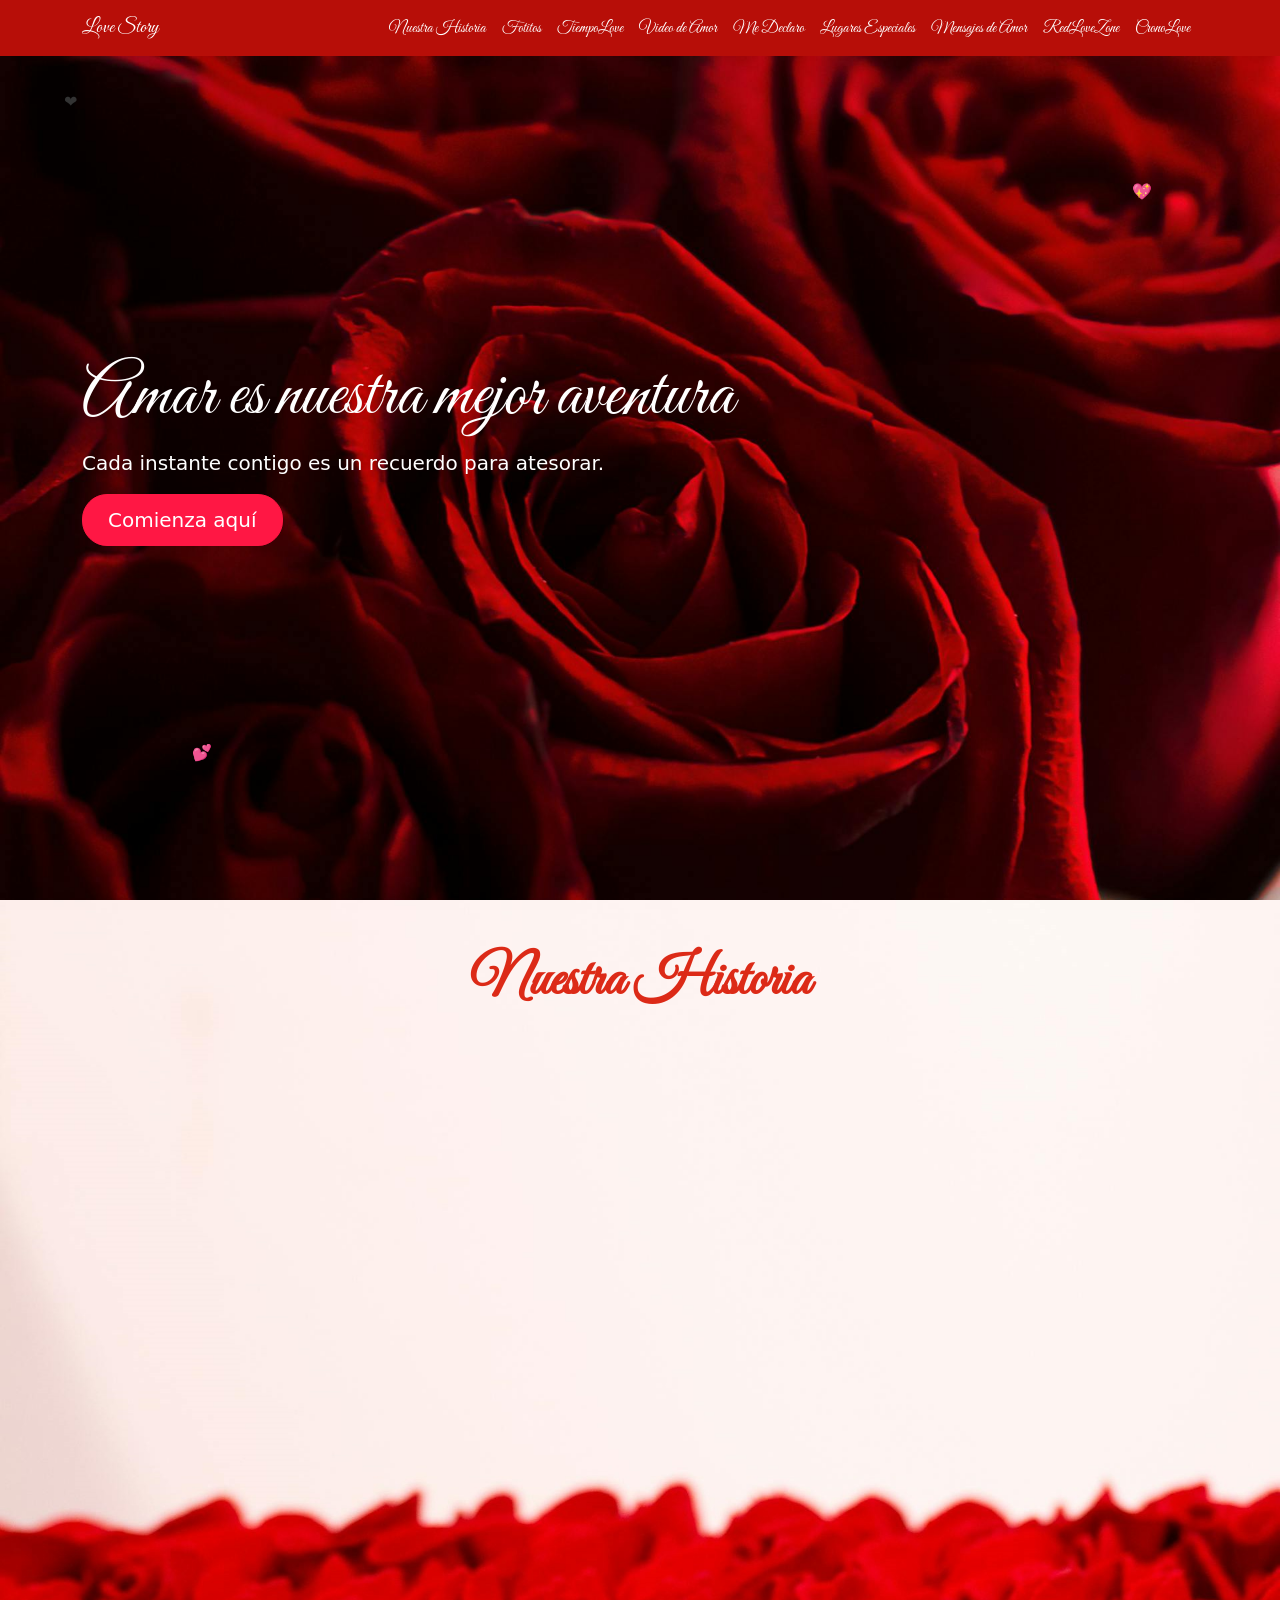
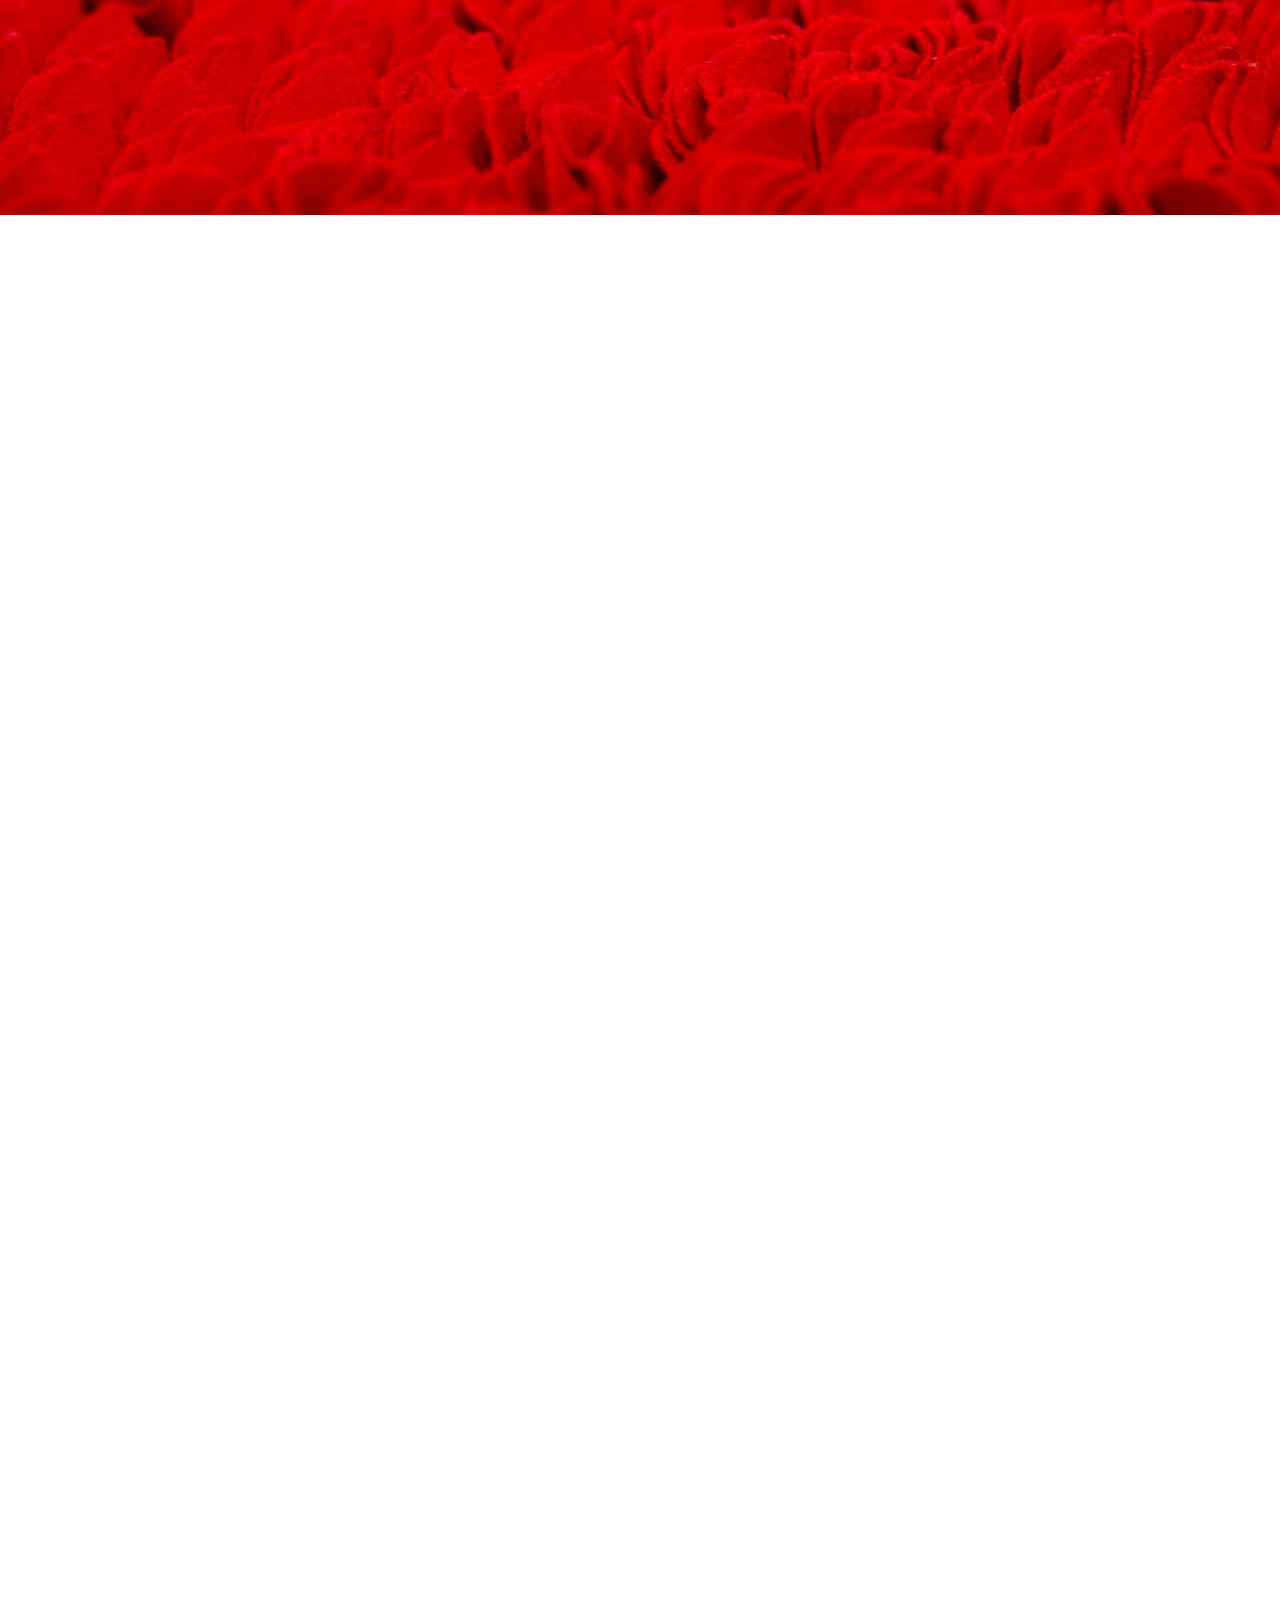
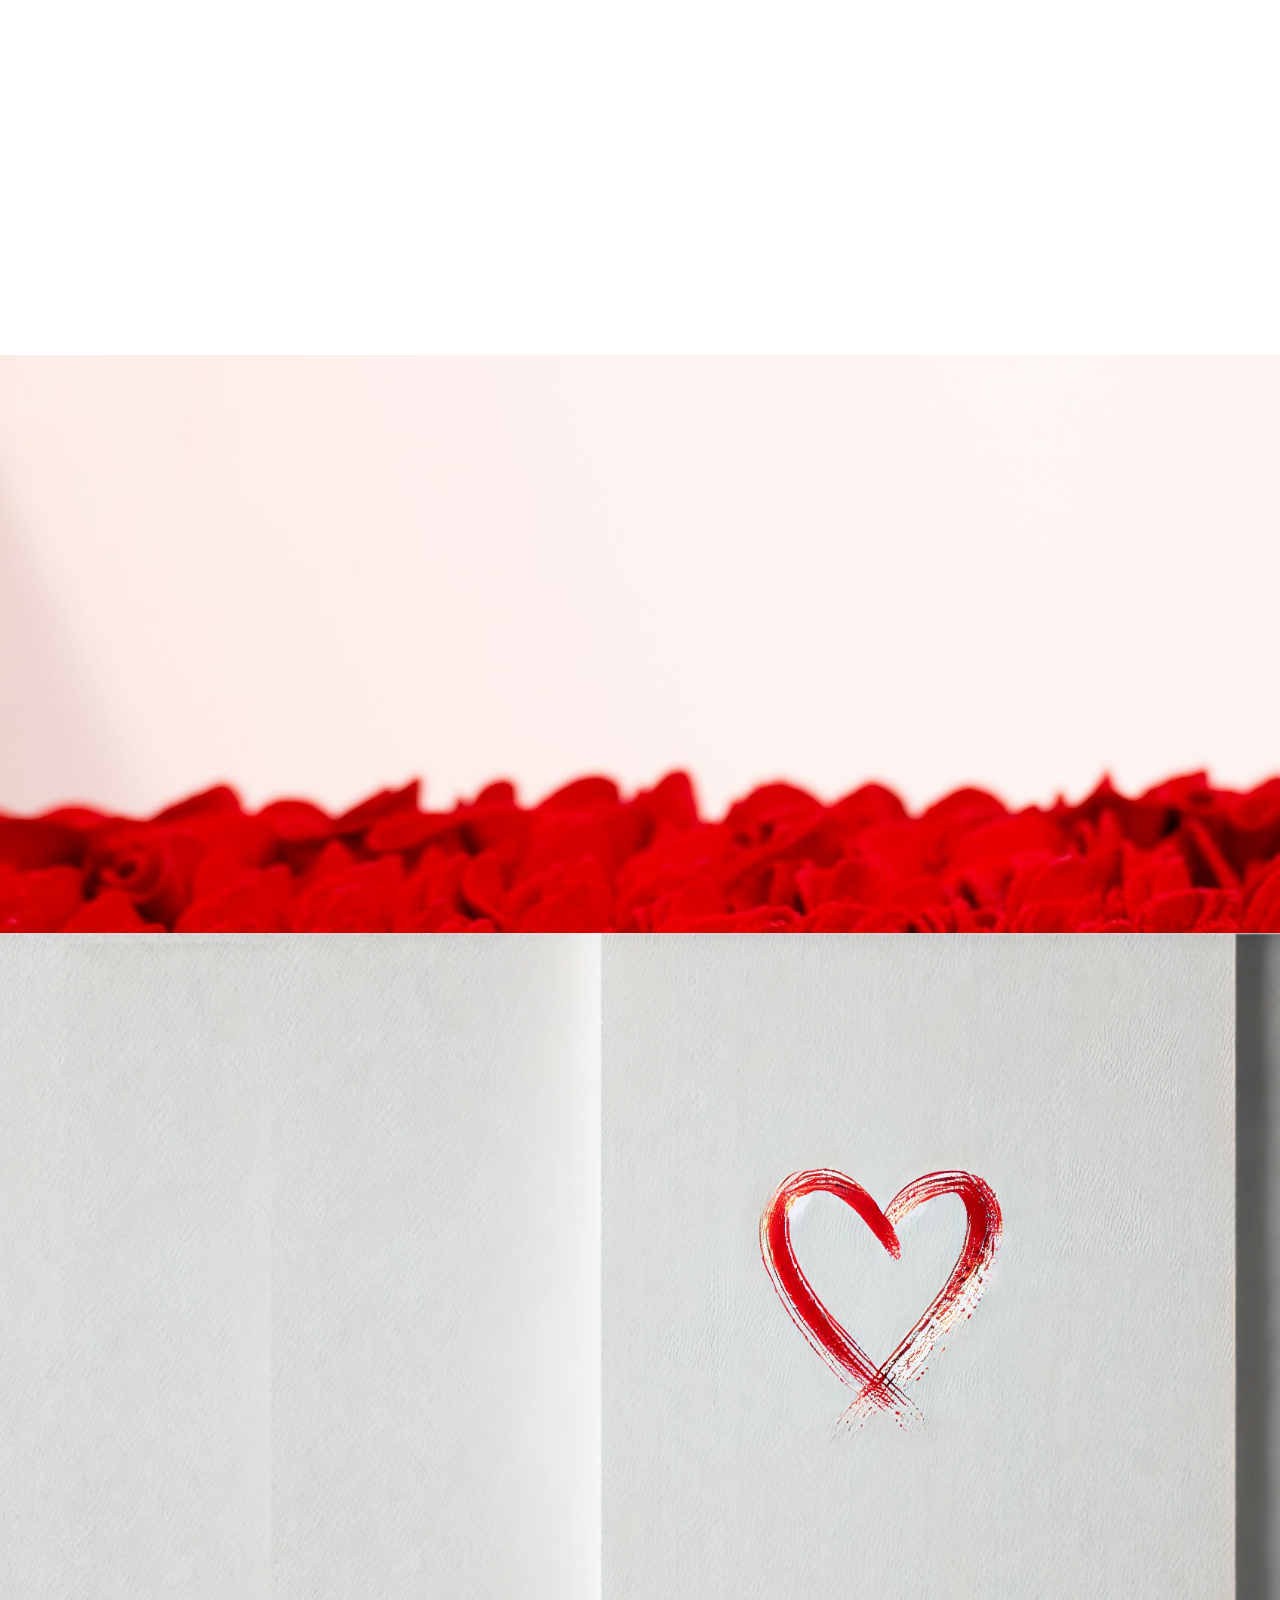
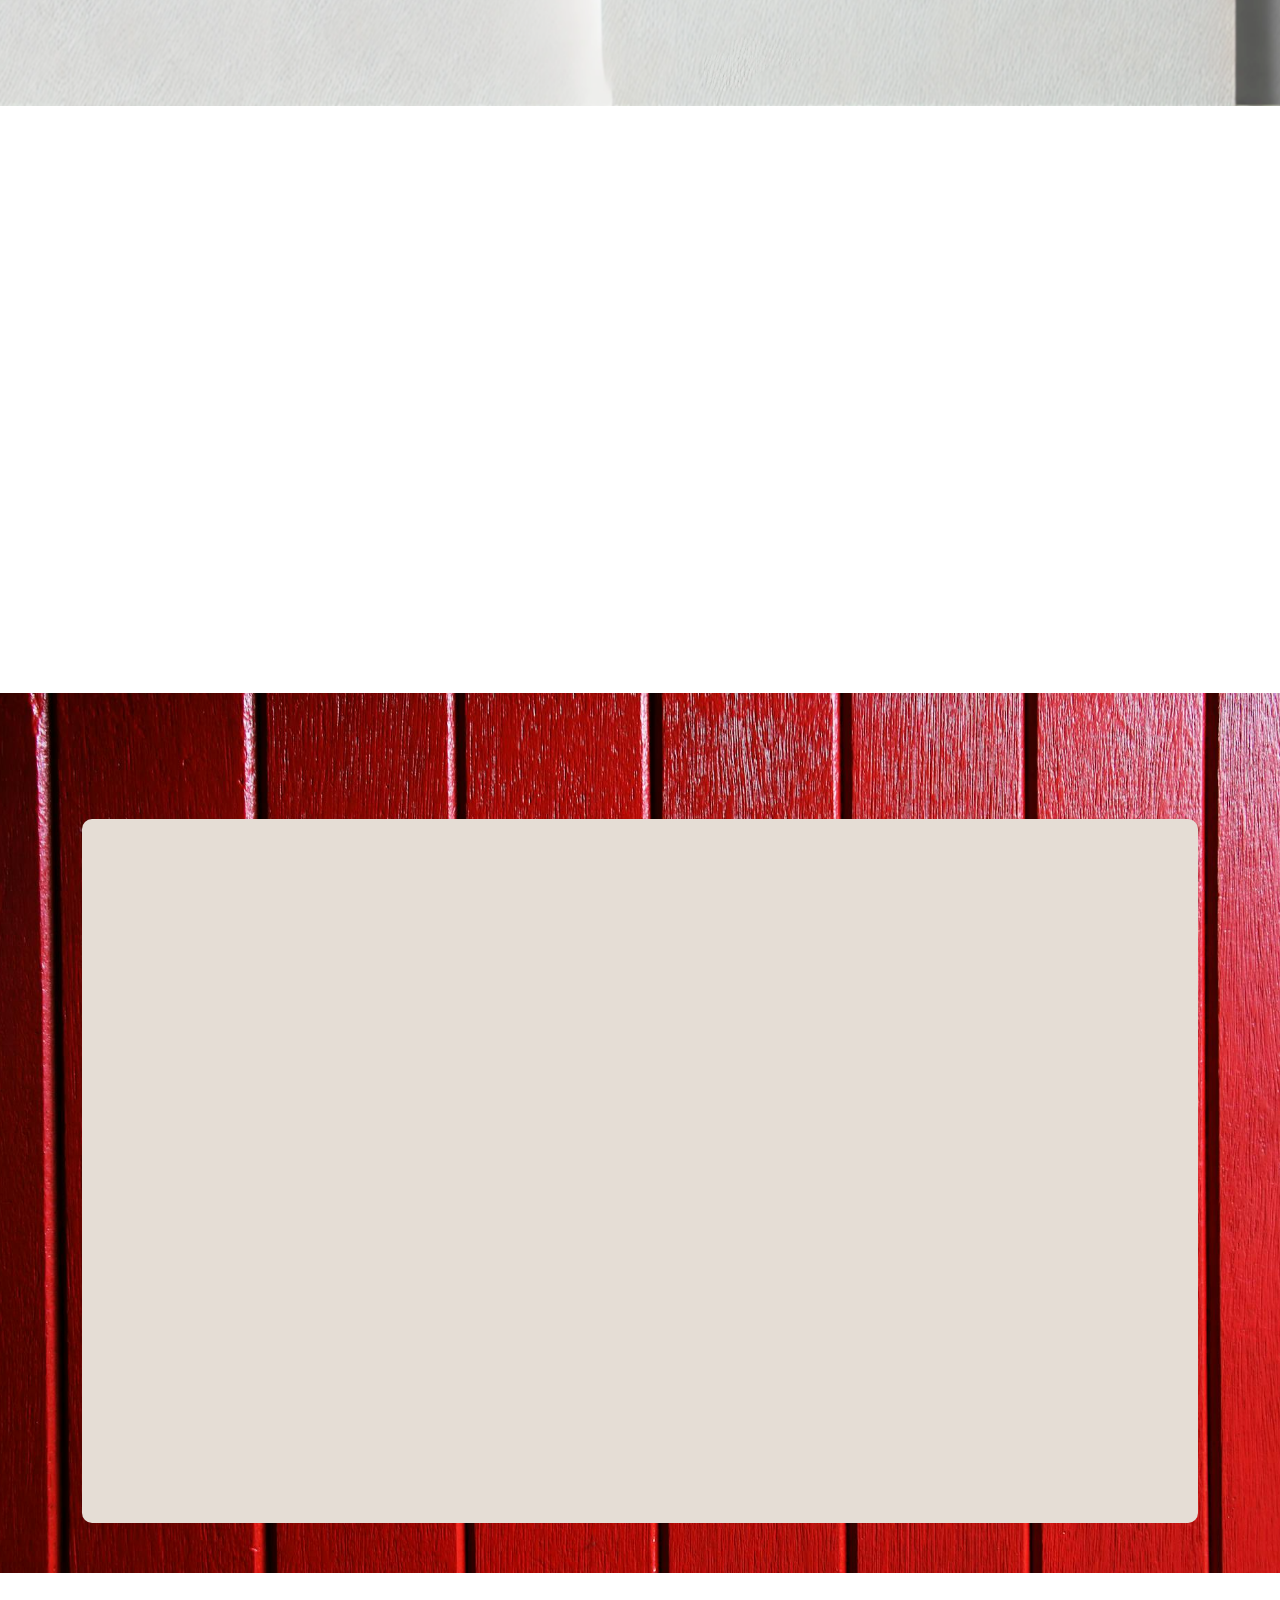
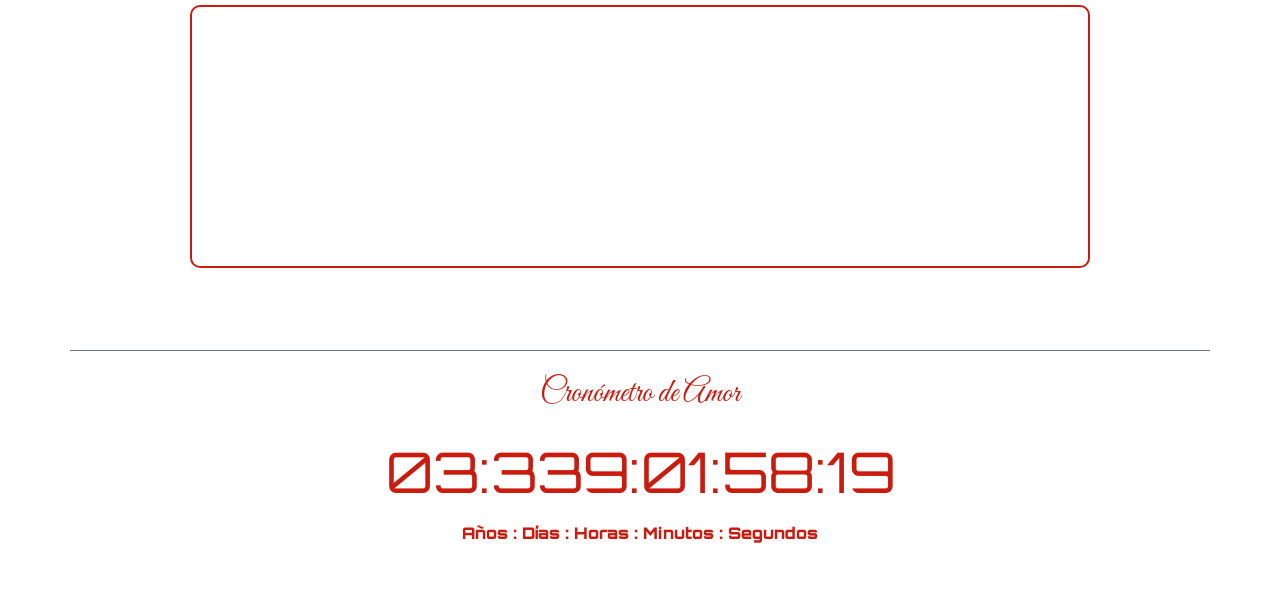
<file: Template/enamorados/opcion1/index.html>
<!DOCTYPE html>
<html lang="es">
<head>
    <meta charset="UTF-8">
    <meta name="viewport" content="width=device-width, initial-scale=1.0">
    <title>Love Story - Celebra tu amor</title>
    <link rel="icon" href="imagenes/iconPage.ico" type="image/x-icon">


    <link href="https://cdn.jsdelivr.net/npm/bootstrap@5.3.0-alpha1/dist/css/bootstrap.min.css" rel="stylesheet">
    <link rel="stylesheet" href="https://cdn.jsdelivr.net/npm/bootstrap-icons@1.7.2/font/bootstrap-icons.css">
    <link rel="stylesheet" href="https://cdnjs.cloudflare.com/ajax/libs/animate.css/4.1.1/animate.min.css">
    <link href="https://fonts.googleapis.com/css2?family=Great+Vibes&family=Lato:wght@400;700&display=swap" rel="stylesheet">

    <link rel="preconnect" href="https://fonts.googleapis.com">
    <link rel="preconnect" href="https://fonts.gstatic.com" crossorigin>
    <link href="https://fonts.googleapis.com/css2?family=Love+Ya+Like+A+Sister&display=swap" rel="stylesheet">
    <link href="https://fonts.googleapis.com/css2?family=Love+Ya+Like+A+Sister&family=Orbitron:wght@400..900&display=swap" rel="stylesheet">


    <link rel="stylesheet" href="style/lovePageStyle.css">
    <link rel="stylesheet" href="style/styleLove.css">
    <link rel="stylesheet" href="style/redLoveStyle.css">
    <link rel="stylesheet" href="style/timeLineLoveStyle.css">
    <link rel="stylesheet" href="style/carrosulstyle.css">
    <link rel="stylesheet" href="style/meDeclaroStyle.css">


    <link rel="stylesheet" href="https://unpkg.com/aos@next/dist/aos.css" />
    <script src="https://unpkg.com/aos@next/dist/aos.js"></script>



</head>
<body>
    <!---->
    <!--Efecto de corazones flotante-->
    <div class="floating-heart" style="top: 10%; left: 5%;">❤️</div>
    <div class="floating-heart" style="top: 20%; right: 10%;">💖</div>
    <div class="floating-heart" style="bottom: 15%; left: 15%;">💕</div>

    <!--Navbar Pagina-->
    <!--Navbar Pagina-->
    <nav class="navbar navbar-expand-lg navbar-light fixed-top colorFondo-red-4">
        <div class="container">
            <a class="navbar-brand cursive" href="#" style="color: white;">Love Story</a>
            <button class="navbar-toggler" type="button" data-bs-toggle="collapse" data-bs-target="#navbarNav" aria-controls="navbarNav" aria-expanded="false" aria-label="Toggle navigation">
                <span class="navbar-toggler-icon"></span>
            </button>
            <div class="collapse navbar-collapse" id="navbarNav">
                <ul class="navbar-nav ms-auto">
                    <li class="nav-item">
                        <a class="nav-link fontLove" href="#historia">Nuestra Historia</a>
                    </li>
                    <li class="nav-item">
                        <a class="nav-link fontLove" href="#galeria">Fotitos</a>
                    </li>
                    <li class="nav-item">
                        <a class="nav-link fontLove" href="#timeline">TiempoLove</a>
                    </li>
                    <li class="nav-item">
                        <a class="nav-link fontLove" href="#video">Video de Amor</a>
                    </li>
                    <li class="nav-item">
                        <a class="nav-link fontLove" href="#testamento">Me Declaro</a>
                    </li>
                    <li class="nav-item">
                        <a class="nav-link fontLove" href="#lugares">Lugares Especiales</a>
                    </li>
                    <li class="nav-item">
                        <a class="nav-link fontLove" href="#mensajes">Mensajes de Amor</a>
                    </li>
                    <li class="nav-item">
                        <a class="nav-link fontLove" href="#redlovezone">RedLoveZone</a>
                    </li>
                    <li class="nav-item">
                        <a class="nav-link fontLove" href="#cronometro">CronoLove</a>
                    </li>
                </ul>
            </div>
        </div>
    </nav>

    <!--HOME-->
    <header class="home-section">
        <div class="container hero-content text-left">
            <h1 class="display-2 animate__animated animate__fadeIn animate__slower">Amar es nuestra mejor aventura</h1>
            <p class="lead colorTexto-white-1 animate__animated animate__fadeIn animate__slower">Cada instante contigo es un recuerdo para atesorar.</p>
            <a href="#historia" class="btn btn-love btn-lg animate__animated animate__pulse animate__infinite animate__slower">Comienza aquí</a>
        </div>
    </header>

    <!--Nuestra historia-->
    <section id="historia" class="section-red py-5 cardStyleFondo">
        <div class="container">
            <h2 class="text-center mb-5 display-4 fw-bold colorTexto-red-2">Nuestra Historia</h2>
            <div class=" border-0 bg-transparent">
                <div class="row g-0 align-items-center" style="justify-content: center;">
                    <div class="col-md-6 d-flex justify-content-center align-items-center">
                        <div class="position-relative overflow-hidden rounded-4" data-aos="fade-up"
                        data-aos-offset="300"
                        data-aos-easing="ease-in-sine" style="width: 80%;">
                            <img src="imagenes/noviosSinFondo.png" 
                                 alt="Pareja feliz" 
                                 class="img-fluid object-fit-cover" 
                                 style="min-height: 380px; display: block; margin: 0 auto;"
                                 title="Pareja feliz" 
                                 loading="lazy">
                            <div class="position-absolute top-0 start-0 w-100 h-100 bg-gradient-overlay"></div>
                        </div>
                    </div>
                    <div class="col-md-6">
                        <div class="card-body p-2 p-lg-3 sombraInterna2" data-aos="fade-up"
                        data-aos-offset="300"
                        data-aos-easing="ease-in-sine">
                            <p class=" lead fst-italic lh-lg colorTexto-red-5 text-white" style="text-shadow: 1px 1px 3px rgba(0,0,0,0.2);">
                                Nuestra historia de amor empezó como una campaña que no sabía que necesitaba, un flechazo tan directo como el mejor anuncio en el momento perfecto. Nos conocimos sin estrategia, sin plan, solo un par de miradas en un lugar común que se volvió especial.
                            </p>
                            <p class=" lead fst-italic lh-lg text-white" style="text-shadow: 1px 1px 3px rgba(0,0,0,0.2);">
                                Desde el primer "hola", fue como si nuestras almas ya se hubieran cruzado mil veces antes. Creamos juntos una narrativa que supera cualquier historia ficticia: dos personas auténticas, con sus propios miedos y sueños, que eligieron ser el "sí" mutuo todos los días.
                            </p>
                            <p class="lead fst-italic lh-lg mb-0 text-white" style="text-shadow: 1px 1px 3px rgba(0,0,0,0.2);">
                                Y así, día a día, seguimos escribiendo capítulos donde las risas se convierten en titulares, y los abrazos, en el contenido más valioso. Como en la mejor novela, mi final feliz es siempre a tu lado.
                            </p>
                        </div>
                    </div>
                </div>
            </div>
        </div>
    </section>

    <!--Fotitos-->
    <section  id="galeria">
      <!-- Encabezado de la sección -->
      <div class="container py-5">
        <div class="text-center mb-5" data-aos="zoom-in" data-aos-duration="3000">
            <h1 class="display-4 colorTexto-red-4 fw-bold mb-3 animate__animated animate__fadeIn animate__slower">
                Amar es nuestra mejor aventura
            </h1>
            <p class="lead colorTexto-red-4 animate__animated animate__fadeIn animate__slower fst-italic">
                Cada instante contigo es un recuerdo para atesorar.
            </p>
        </div>

        <!-- Contenedor del carrusel -->
        <div class="carousel-container" data-aos="fade-right" data-aos-offset="300" data-aos-easing="ease-in-sine">
            <div id="photoCarousel" class="carousel slide" data-bs-ride="carousel">
                <!-- Indicadores -->
                <div class="carousel-indicators">
                    <button type="button" data-bs-target="#photoCarousel" data-bs-slide-to="0" class="active" aria-current="true" aria-label="Foto 1"></button>
                    <button type="button" data-bs-target="#photoCarousel" data-bs-slide-to="1" aria-label="Foto 2"></button>
                    <button type="button" data-bs-target="#photoCarousel" data-bs-slide-to="2" aria-label="Foto 3"></button>
                    <button type="button" data-bs-target="#photoCarousel" data-bs-slide-to="3" aria-label="Foto 4"></button>
                </div>

                <!-- Contenido del carrusel -->
                <div class="carousel-inner rounded-4 shadow-lg">
                    <div class="carousel-item active">
                        <img src="imagenes/cr6.jpg" 
                             class="d-block w-100" 
                             alt="Momentos junto al lago"
                             loading="lazy">
                        <div class="carousel-caption">
                            <h5>Momentos junto al lago</h5>
                            <p>Capturando la alegría en el abrazo de la naturaleza</p>
                        </div>
                    </div>
                    <div class="carousel-item">
                        <img src="imagenes/cr.jpg" 
                             class="d-block w-100" 
                             alt="Romance en el café"
                             loading="lazy">
                        <div class="carousel-caption">
                            <h5>Romance en el café</h5>
                            <p>Dulces momentos compartidos sobre el café</p>
                        </div>
                    </div>
                    <div class="carousel-item">
                        <img src="imagenes/ff3.jpg" 
                             class="d-block w-100" 
                             alt="Noche romántica"
                             loading="lazy">
                        <div class="carousel-caption">
                            <h5>Noche romántica</h5>
                            <p>Celebrando los momentos especiales de la vida</p>
                        </div>
                    </div>
                    <div class="carousel-item">
                        <img src="imagenes/ff1.jpg" 
                             class="d-block w-100" 
                             alt="Día de la boda"
                             loading="lazy">
                        <div class="carousel-caption">
                            <h5>Día de la boda</h5>
                            <p>Un hermoso comienzo de nuestro para siempre</p>
                        </div>
                    </div>
                </div>

                <!-- Controles de navegación -->
                <button class="carousel-control-prev" type="button" data-bs-target="#photoCarousel" data-bs-slide="prev">
                    <span class="carousel-control-prev-icon" aria-hidden="true"></span>
                    <span class="visually-hidden">Anterior</span>
                </button>
                <button class="carousel-control-next" type="button" data-bs-target="#photoCarousel" data-bs-slide="next">
                    <span class="carousel-control-next-icon" aria-hidden="true"></span>
                    <span class="visually-hidden">Siguiente</span>
                </button>
            </div>
        </div>
      </div>
    </section>

    <!--TiempoLove-->
    <section id="timeline" class="linelove-section py-5">
        <div class="container">
            <h2 class="text-center display-4 colorTexto-red-4 fw-bold mb-5" data-aos="zoom-in" data-aos-duration="3000">Nuestra Historia de Amor</h2>
            <div class="linelove-timeline">
                <div class="linelove-container linelove-left" data-aos="fade-right" data-aos-offset="300" data-aos-easing="ease-in-sine">
                    <div class="linelove-content ">
                        <div class="row ">
                            <div class="col-md-6">
                                <div class="linelove-date">15 Ene 2023 <svg xmlns="http://www.w3.org/2000/svg" width="16" height="16" fill="currentColor" class="bi bi-calendar-heart-fill" viewBox="0 0 16 16">
                                    <path d="M4 .5a.5.5 0 0 0-1 0V1H2a2 2 0 0 0-2 2v1h16V3a2 2 0 0 0-2-2h-1V.5a.5.5 0 0 0-1 0V1H4zM16 14V5H0v9a2 2 0 0 0 2 2h12a2 2 0 0 0 2-2M8 7.993c1.664-1.711 5.825 1.283 0 5.132-5.825-3.85-1.664-6.843 0-5.132"/>
                                  </svg></div>
                                <h5 class="linelove-title fst-italic">Primer encuentro</h5>
                                <p class="linelove-text">Descripción del primer encuentro</p>
                            </div>
                            <div class="col-md-6">
                                <img src="imagenes/ff3.jpg" width="300" height="200" alt="Primer encuentro" class="img-fluid rounded" style="object-fit: cover;">                            </div>
                        </div>
                    </div>
                </div>

                <div class="linelove-container linelove-right" data-aos="fade-up" data-aos-offset="300" data-aos-easing="ease-in-sine">
                    <div class="linelove-content">
                        <div class="row">
                            <div class="col-md-6 order-md-2">
                                <div class="linelove-date">28 Ene 2023 <svg xmlns="http://www.w3.org/2000/svg" width="16" height="16" fill="currentColor" class="bi bi-calendar-heart-fill" viewBox="0 0 16 16">
                                    <path d="M4 .5a.5.5 0 0 0-1 0V1H2a2 2 0 0 0-2 2v1h16V3a2 2 0 0 0-2-2h-1V.5a.5.5 0 0 0-1 0V1H4zM16 14V5H0v9a2 2 0 0 0 2 2h12a2 2 0 0 0 2-2M8 7.993c1.664-1.711 5.825 1.283 0 5.132-5.825-3.85-1.664-6.843 0-5.132"/>
                                  </svg></div>
                                <h5 class="linelove-title fst-italic">Primera cita</h5>
                                <p class="linelove-text">Descripción de la primera cita</p>
                            </div>
                            <div class="col-md-6 order-md-1">
                                <img src="imagenes/cr6.jpg" width="300" height="200" alt="Primera cita" class="img-fluid rounded">
                            </div>
                        </div>
                    </div>
                </div>

                <div class="linelove-container linelove-left" data-aos="fade-right" data-aos-offset="300" data-aos-easing="ease-in-sine">
                    <div class="linelove-content">
                        <div class="row">
                            <div class="col-md-6">
                                <div class="linelove-date">15 Feb 2023 <svg xmlns="http://www.w3.org/2000/svg" width="16" height="16" fill="currentColor" class="bi bi-calendar-heart-fill" viewBox="0 0 16 16">
                                    <path d="M4 .5a.5.5 0 0 0-1 0V1H2a2 2 0 0 0-2 2v1h16V3a2 2 0 0 0-2-2h-1V.5a.5.5 0 0 0-1 0V1H4zM16 14V5H0v9a2 2 0 0 0 2 2h12a2 2 0 0 0 2-2M8 7.993c1.664-1.711 5.825 1.283 0 5.132-5.825-3.85-1.664-6.843 0-5.132"/>
                                  </svg></div>
                                <h5 class="linelove-title fst-italic">Aniversario</h5>
                                <p class="linelove-text">Descripción del aniversario</p>
                            </div>
                            <div class="col-md-6">
                                <img src="imagenes/ff2.jpg"  width="300" height="200"  alt="Aniversario" class="img-fluid rounded">
                            </div>
                        </div>
                    </div>
                </div>

                <div class="linelove-container linelove-right" data-aos="fade-up" data-aos-offset="300" data-aos-easing="ease-in-sine">
                    <div class="linelove-content">
                        <div class="row">
                            <div class="col-md-6 order-md-2">
                                <div class="linelove-date">28 Mar 2023 <svg xmlns="http://www.w3.org/2000/svg" width="16" height="16" fill="currentColor" class="bi bi-calendar-heart-fill" viewBox="0 0 16 16">
                                    <path d="M4 .5a.5.5 0 0 0-1 0V1H2a2 2 0 0 0-2 2v1h16V3a2 2 0 0 0-2-2h-1V.5a.5.5 0 0 0-1 0V1H4zM16 14V5H0v9a2 2 0 0 0 2 2h12a2 2 0 0 0 2-2M8 7.993c1.664-1.711 5.825 1.283 0 5.132-5.825-3.85-1.664-6.843 0-5.132"/>
                                  </svg></div>
                                <h5 class="linelove-title fst-italic">Viaje juntos</h5>
                                <p class="linelove-text">Descripción del viaje juntos</p>
                            </div>
                            <div class="col-md-6 order-md-1">
                                <img src="imagenes/cr.jpg"  width="300" height="200"  alt="Viaje juntos" class="img-fluid rounded">
                            </div>
                        </div>
                    </div>
                </div>
            </div>
        </div>
    </section>

    <!--Video Love-->
    <section id="video" class="section-red" style="background-size: cover; background-position: center; background-image: url('imagenes/FondoFotos.jpg');">
        <div class="container">
            <section class="border-bottom border-secondary p-0 mb-2" data-aos="zoom-in" data-aos-duration="3000">
                <h2 class="text-center mb-3 colorTexto-red-1 fw-bolder ">Video de Amor</h2>
               </section>
            <div class="row justify-content-center" data-aos="zoom-in" data-aos-duration="3000">
                <div class="col-md-8">
                    <div class="ratio ratio-16x9">
                        <iframe width="560" height="315" src="https://www.youtube.com/embed/UmFFTkjs-O0?si=Lk8_GZxysRb_JyTf&amp;controls=0&amp;start=1" title="YouTube video player" frameborder="0" allow="accelerometer; autoplay; clipboard-write; encrypted-media; gyroscope; picture-in-picture; web-share" referrerpolicy="strict-origin-when-cross-origin" allowfullscreen></iframe>
                    </div>
                </div>
            </div>
        </div>
    </section>

    <!--Me Declaro-->
    <section id="testamento" class="testamenlove"  style="background-image: url('imagenes/home.png'); background-size: cover; background-position: center;">
        <div class="container">
            <section class="border-bottom border-secondary p-0 mb-4" data-aos="zoom-in" data-aos-duration="3000">
                <h2 class="text-center display-4 colorTexto-red-4 fw-bold" data-aos="zoom-in" data-aos-duration="3000">Testamento Poético</h2>
            </section>
            <div class="row justify-content-center" data-aos="zoom-in" data-aos-duration="3000">
                <div class="col-md-8">
                    <div class="poetic-testament ">
                        <h3 class="text-center mb-4">Amor Eterno</h3>
                        <p data-aos="zoom-out-down" data-aos-duration="5500">
                            En este día, declaro mi amor por ti,<br>
                            Un sentimiento que trasciende el tiempo,<br>
                            Más allá de la vida, más allá del fin,<br>
                            Te amaré con cada latido y aliento.
                        </p>
                        <p data-aos="zoom-out-down"  data-aos-duration="5500"> 
                            Te dejo en herencia mi corazón entero,<br>
                            Cada sonrisa que dibujaste en mi rostro,<br>
                            Cada momento juntos, verdadero,<br>
                            Y la promesa de un amor que será eterno.
                        </p>
                        <p data-aos="zoom-out-down"  data-aos-duration="5500">
                            Que este testamento sea testigo,<br>
                            De un amor que ni la muerte podrá borrar,<br>
                            Pues en cada estrella, en cada suspiro,<br>
                            Mi amor por ti siempre ha de brillar.
                        </p>
                    </div>
                </div>
            </div>
        </div>
    </section>

     <!--Lugares especiales-->
     <section id="lugares" class="py-2   mt-1 ">
       <div class="container mt-3 ">
        <section class="border-bottom border-secondary p-0 mb-2" data-aos="flip-left">
         <h2 class="text-center mb-3 colorTexto-red-1 fw-bolder ">Lugares Especiales</h2>
        </section>
        <div class="row g-4">

            <div class="col-md-4 mb-3 " data-aos="flip-left">
                <div class="card h-100">
                    <div class="card-body text-center d-flex flex-column justify-content-between sombraInterna">
                        <div > 
                            <i class="bi bi-geo-alt-fill map-icon colorTexto-white-1"></i>
                            <h5 class="card-title colorTexto-white-1">Nuestro lugar de Cine</h5>
                            <p class="card-text colorTexto-smoke-1 fst-italic">Texto de amor que represente el lugar hermoso recuerdo del lugar</p>
                        </div>
                        <a href="https://goo.gl/maps/example1" target="_blank" class="btn btn-love mt-3">Ver en Google Maps</a>
                    </div>
                </div>
            </div>
            <div class="col-md-4 mb-3" data-aos="flip-left">
                <div class="card h-100">
                    <div class="card-body text-center d-flex flex-column justify-content-between sombraInterna">
                        <div>
                            <i class="bi bi-geo-alt-fill map-icon colorTexto-white-1"></i>
                            <h5 class="card-title  colorTexto-white-1">Nuestro Sabor de amor</h5>
                            <p class="card-text colorTexto-smoke-1 fst-italic">Golfo di Napoli Trattoria e Pizzeria</p>
                        </div>
                        <a href="https://maps.app.goo.gl/SHKMb1tPDjtRTpr4A" target="_blank" class="btn btn-love mt-3">Ver en Google Maps</a>
                    </div>
                </div>
            </div>
            <div class="col-md-4 mb-3" data-aos="flip-left">
                <div class="card h-100">
                    <div class="card-body text-center d-flex flex-column justify-content-between sombraInterna">
                        <div>
                            <i class="bi bi-geo-alt-fill map-icon colorTexto-white-1"></i>
                            <h5 class="card-title  colorTexto-white-1">Nuestro lugar de Paz</h5>
                            <p class="card-text  colorTexto-smoke-1 fst-italic">Frutillar</p>
                        </div>
                        <a href="https://maps.app.goo.gl/SHKMb1tPDjtRTpr4A" target="_blank" class="btn btn-love mt-3">Ver en Google Maps</a>
                    </div>
                </div>
            </div>
            <div class="col-md-2"></div>
            <div class="col-md-4 mb-4" data-aos="flip-left">
                <div class="card h-100">
                    <div class="card-body text-center d-flex flex-column justify-content-between sombraInterna">
                        <div>
                            <i class="bi bi-geo-alt-fill map-icon colorTexto-white-1"></i>
                            <h5 class="card-title  colorTexto-white-1">Nuestro lugar de Escape</h5>
                            <p class="card-text  colorTexto-smoke-1 fst-italic">El Quisco
                            </p>
                        </div>
                        <a href="https://maps.app.goo.gl/a4oKt4UAke5hzyx18" target="_blank" class="btn btn-love mt-3">Ver en Google Maps</a>
                    </div>
                </div>
            </div>
            <div class="col-md-4 mb-4 " data-aos="flip-left">
                <div class="card h-100">
                    <div class="card-body text-center d-flex flex-column justify-content-between sombraInterna">
                        <div>
                            <i class="bi bi-geo-alt-fill map-icon colorTexto-white-1 " ></i>
                            <h5 class="card-title  colorTexto-white-1">Nuestro lugar de Primer Beso</h5>
                            <p class="card-text  colorTexto-smoke-1 fst-italic">Plaza Eusebio Lillo
                            </p>
                        </div>
                        <a href="https://maps.app.goo.gl/DNSDdafgdDunYfRd7" target="_blank" class="btn btn-love mt-3">Ver en Google Maps</a>
                    </div>
                </div>
            </div>
            <div class="col-md-2"></div>

        </div>
       </div>
     </section>

    <!--WSP Love-->
    <section id="mensajes" class="section-red  " style="background-image: url('imagenes/FondoMadera.jpg'); background-size: cover; background-position: center;">
        <div class="container">

            <div class="d-flex justify-content-center align-items-center">
                <div class="message message-received d-flex align-items-center" data-aos="zoom-in-up">
                    <img src="imagenes/cr3.jpg" alt="Avatar" class="rounded-circle me-3" style="width: 40px; height: 40px;">
                    <div>
                        <p class="mb-1 colorTexto-red-1">¡Mensajes de Amor 💕</p>
                        <div id="message-time" class="message-time">10:30</div>
                    </div>
                </div>
            </div>

            <div class="chat-container ">
                <div class="d-flex flex-column">
                    <div class="message message-received d-flex align-items-start" data-aos="zoom-in-up">
                        <img src="imagenes/c7.jpg" alt="Avatar" class="rounded-circle me-3" style="width: 40px; height: 40px;">
                        <div>
                            <p>¡Hola mi vida! Estoy muy bien, pero más feliz de poder hablar contigo, ¿y tú? 💕</p>
                            <div class="message-time">10:30</div>
                        </div>
                    </div>
                    <div class="message message-sent d-flex align-items-start justify-content-end" data-aos="zoom-in-up">
                        <div>
                            <p>Hola mi amor, cada vez que recibo un mensaje tuyo mi día se ilumina ☀️ Estoy muy bien ahora que sé de ti.</p>
                            <div class="message-time">10:32</div>
                        </div>
                        <img src="imagenes/cr4.jpg" alt="Avatar" class="rounded-circle ms-3" style="width: 40px; height: 40px;">
                    </div>
                    <div class="message message-received d-flex align-items-start" data-aos="zoom-in-up">
                        <img src="imagenes/c7.jpg" alt="Avatar" class="rounded-circle me-3" style="width: 40px; height: 40px;">
                        <div>
                            <p>Aww, eres tan especial para mí, siempre me haces sonreír 😘. No sabes cuánto te extraño.</p>
                            <div class="message-time">10:33</div>
                        </div>
                    </div>
                    <div class="message message-sent d-flex align-items-start justify-content-end" data-aos="zoom-in-up">
                        <div>
                            <p>Yo también te extraño más de lo que las palabras pueden decir. No dejo de pensar en el próximo abrazo que te voy a dar ❤️.</p>
                            <div class="message-time">10:35</div>
                        </div>
                        <img src="imagenes/cr4.jpg" alt="Avatar" class="rounded-circle ms-3" style="width: 40px; height: 40px;">
                    </div>
                    <div class="message message-received d-flex align-items-start" data-aos="zoom-in-up">
                        <img src="imagenes/cr4.jpg" alt="Avatar" class="rounded-circle me-3" style="width: 40px; height: 40px;">
                        <div>
                            <p>¡Hola mi cielo! Estoy bien, pero sería mejor si estuvieras aquí conmigo 🌟 ¿y tú?</p>
                            <div class="message-time">10:36</div>
                        </div>
                    </div>
                    <div class="message message-sent d-flex align-items-start justify-content-end" data-aos="zoom-in-up">
                        <div>
                            <p>Hola amor, me haces falta cada día, pero saber que estás bien me da calma. Solo sueño con el día en que estemos juntos sin separarnos más 🥰.</p>
                            <div class="message-time">10:38</div>
                        </div>
                        <img src="imagenes/cr4.jpg" alt="Avatar" class="rounded-circle ms-3" style="width: 40px; height: 40px;">
                    </div>
                    <div class="message message-received d-flex align-items-start" data-aos="zoom-in-up">
                        <img src="imagenes/c7.jpg" alt="Avatar" class="rounded-circle me-3" style="width: 40px; height: 40px;">
                        <div>
                            <p>¡Hola mi amor! Estoy bien, porque sé que te tengo en mi vida. Eso hace que cada día sea perfecto 🌸.</p>
                            <div class="message-time">10:40</div>
                        </div>
                    </div>
                </div>
            </div>
        </div>
    </section>

    <!--RedLoveZore-->
    <section id="redlovezone" class="social-container">
        <section class="border-bottom border-secondary p-0 mb-2" data-aos="flip-left">
            <h2 class="text-center mb-3 colorTexto-red-1 fw-bolder ">Red Love Zone</h2>
        </section>
        <div class="row g-4 justify-content-center">
            <div class="col-12 col-md-4" data-aos="flip-left">
                <a href="https://www.facebook.com" class="social-box d-flex flex-column align-items-center" target="_blank" rel="noopener noreferrer">
                    <i class="bi bi-facebook"></i>
                    <span>Facebook</span>
                </a>
            </div>
            
            <div class="col-12 col-md-4" data-aos="flip-left">
                <a href="https://www.instagram.com" class="social-box d-flex flex-column align-items-center" target="_blank" rel="noopener noreferrer">
                    <i class="bi bi-instagram"></i>
                    <span>Instagram</span>
                </a>
            </div>
            
            <div class="col-12 col-md-4" data-aos="flip-left">
                <a href="https://www.tiktok.com" class="social-box d-flex flex-column align-items-center" target="_blank" rel="noopener noreferrer">
                    <i class="bi bi-tiktok"></i>
                    <span>TikTok</span>
                </a>
            </div>
        </div>
    </section>

    <!--Cronolov-->
    <section id="cronometro" class="section-white " style="background-color: while; color: #C91C0F;" style="background-image: url('imagenes/FondoMadera.jpg'); background-size: cover; background-position: center; color: white;">
        <div class="container border-top border-secondary"  >
            <h2 class="text-center mb-4 mt-4" style="color: #C91C0F;">Cronómetro de Amor</h2>
            <div class=" custom-timeline-card">
                <div class="card-body text-center">
                    <div id="love-timer" class="display-4 mb-3" style="color: #C91C0F;">
                        <span id="years">00</span>:<span id="days">000</span>:<span id="hours">00</span>:<span id="minutes">00</span>:<span id="seconds">00</span>
                    </div>
                    <p class="card-text" style="color: #C91C0F;">Años : Días : Horas : Minutos : Segundos</p>
                </div>
            </div>
        </div>
    </section>


    <script src="https://cdn.jsdelivr.net/npm/bootstrap@5.3.0-alpha1/dist/js/bootstrap.bundle.min.js"></script>
    <script src="js/cronolove.js"></script>
    <script src="js/carrusel.js"></script>
    <script src="js/wsplove.js"></script>

    <script>
        AOS.init();
    </script>


</body>
</html>
</file>
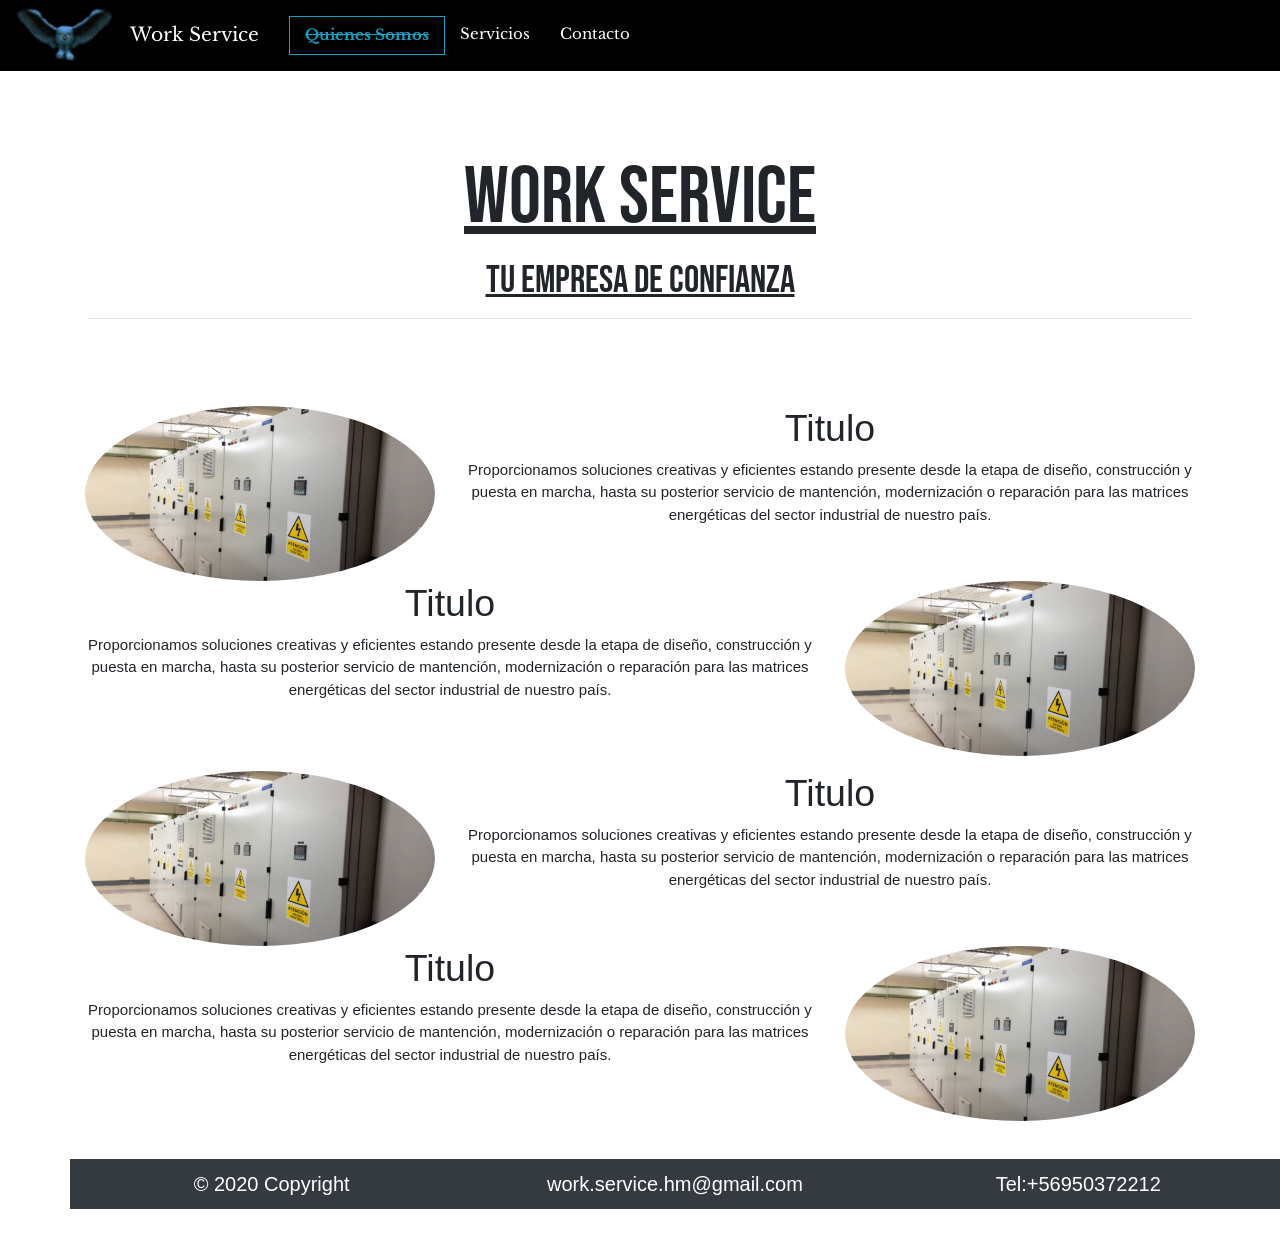
<file: worservuise/Quienes_Somos.html>
<!DOCTYPE html>
<html lang="es">

<head>
      
    <meta charset="UTF-8">
    <meta name="viewport" content="width=device-width, initial-scale=1, shrink-to-fit=no">
    <meta name="theme-color" content="#083756" />

    <meta name="description" content="Pagina de Multiples servicios en el rubro de la contruccion" />
    <meta name="keywords" content="Electricidad,electricidad,work,service,ariel,instalacion,electrica"/>
    <meta name="robots" content="index,follow" />
    <meta name="title" content="Work Service" />
    
    <meta property="og:locale" content="es_LA" />
    
    <!--<meta property="og:image:secure_url" itemprop="image"  content="https://jmardones96.github.io/img/mini_logo.png" />
    <meta property="og:image:width" content="300" />
    <meta property="og:image:height" content="300" />
    <meta property="og:updated_time" content="999999999" />-->
    
    
    <meta property="og:url" content="https://jmardones96.github.io/">
    <meta property="og:site_name" content="WorkService">
    <meta property="og:title" content="Work Service">
    <meta property="og:description" content="Pagina de Multiples servicios en el rubro de la contruccion.">
    <meta property="og:image" content="https://encrypted-tbn0.gstatic.com/images?q=tbn%3AANd9GcT1eTJo3i7eM4kdn6j4w_DE9-j2NqaH0cpxxk5rVVIy4TUkP_jg&usqp=CAU">
    <meta property="og:image:type" content="image/png">
    <meta property="og:image:width" content="1200">
    <meta property="og:image:height" content="1200">
    <meta property="og:image" content="https://encrypted-tbn0.gstatic.com/images?q=tbn%3AANd9GcT1eTJo3i7eM4kdn6j4w_DE9-j2NqaH0cpxxk5rVVIy4TUkP_jg&usqp=CAU">
    <meta property="og:image:type" content="image/png">
    <meta property="og:image:width" content="1200">
    <meta property="og:image:height" content="620">
    <meta property="og:image" content="https://encrypted-tbn0.gstatic.com/images?q=tbn%3AANd9GcT1eTJo3i7eM4kdn6j4w_DE9-j2NqaH0cpxxk5rVVIy4TUkP_jg&usqp=CAU">
    <meta property="og:image:type" content="image/png">
    <meta property="og:image:width" content="1200">
    <meta property="og:image:height" content="620">





    <meta property='fb:admins' content='FB-AppID'/>
    
    <meta name="twitter:card" content="summary"/>
    <meta name="twitter:description" content="Pagina de Multiples servicios en el rubro de la contruccion"/>
    <meta name="twitter:title" content="Work Service"/>
    <meta name="twitter:site" content="@joaquin19966"/>
    <meta name="twitter:creator" content="@joaquin19966"/>
    <meta name="twitter:image:src" content="https://jmardones96.github.io/img/mini_logo.png">

    
  


    <!-- Bootstrap CSS -->
    <link rel="stylesheet" href="https://stackpath.bootstrapcdn.com/bootstrap/4.4.1/css/bootstrap.min.css"
        integrity="sha384-Vkoo8x4CGsO3+Hhxv8T/Q5PaXtkKtu6ug5TOeNV6gBiFeWPGFN9MuhOf23Q9Ifjh" crossorigin="anonymous">

    <title>Work Service</title>
    <link rel="shortcut icon" href="img/mini_logo.ico">
    <link rel="stylesheet" href="css/estilos.css">
    <link rel="stylesheet" href="css/animations.css">
    <link rel="stylesheet" href="css/efect.css">












</head>

<body>

    <!--Nav-->
    <nav class="navbar navbar-expand-lg navbar-dark bg-dark fixed-top " style="background-color: black !important;">
        <img src="img/mini_logo.png" alt="">
        <a class="navbar-brand texto_nav" href="index.html">Work Service </a>

        <button class="navbar-toggler" type="button" data-toggle="collapse" data-target="#navbarText"
            aria-controls="navbarText" aria-expanded="false" aria-label="Toggle navigation">
            <span class="navbar-toggler-icon"></span>
        </button>

        <div class="collapse navbar-collapse " id="navbarText">
            <ul class="navbar-nav mr-auto">
                <li class="nav-item">
                    <a class="texto_nav pagina_posicion" href="#">Quienes Somos</a>
                </li>
                <li class="nav-item">
                    <a class="texto_nav" href="Servicios.html">Servicios</a>
                </li>
                <li class="nav-item">
                    <a class="texto_nav" href="Contacto.html">Contacto</a>
                </li>
               
            </ul>
        </div>
    </nav>
    <!--Nav-->

    <br>
    <br>
    <!--Titulo-->
    <div class="container-fluid  fadeIn ">
        <div class="text_titulo Titulo_principal_luz_interno">
            <span class="Titulo_principal_luz ">Work Service</span>
            <h1 class="">Tu Empresa de confianza</h4>
                <hr>
        </div>
    </div>
    <!--Titulo-->

    <!--//**//-->
    <div class="container text-center top fadeInUp ">
        <div class="row espacion_tarjeta_foda" >
            <div class="col-xs-12 col-sm-4 order-sm-first">
                <img src="img/2.jpg" class="image_foda img-fluid" alt="">
            </div>
            <div class="col-xs-12 col-sm-8 order-sm-last">
                <!--Texto de Foda-->
                <h1>Titulo</h1>
                <p>
                    Proporcionamos soluciones creativas y eficientes estando presente desde la etapa de
                    diseño, construcción y puesta en marcha, hasta su posterior servicio de mantención,
                    modernización o reparación para las matrices energéticas del sector industrial de
                    nuestro país.
                </p>
            </div>


            <div class="col-xs-12 col-sm-4 order-sm-last">
                <img src="img/2.jpg" class="image_foda img-fluid" alt="">
            </div>
            <div class="col-xs-12 col-sm-8 order-sm-first">
                 <!--Texto de Foda-->
                 <h1>Titulo</h1>
                 <p>
                     Proporcionamos soluciones creativas y eficientes estando presente desde la etapa de
                     diseño, construcción y puesta en marcha, hasta su posterior servicio de mantención,
                     modernización o reparación para las matrices energéticas del sector industrial de
                     nuestro país.
                 </p>
            </div>
        </div>
        <div class="row espacion_tarjeta_foda" >
            <div class="col-xs-12 col-sm-4 order-sm-first">
                <img src="img/2.jpg" class="image_foda img-fluid" alt="">
            </div>
            <div class="col-xs-12 col-sm-8 order-sm-last">
                <!--Texto de Foda-->
                <h1>Titulo</h1>
                <p>
                    Proporcionamos soluciones creativas y eficientes estando presente desde la etapa de
                    diseño, construcción y puesta en marcha, hasta su posterior servicio de mantención,
                    modernización o reparación para las matrices energéticas del sector industrial de
                    nuestro país.
                </p>
            </div>


            <div class="col-xs-12 col-sm-4 order-sm-last">
                <img src="img/2.jpg" class="image_foda img-fluid" alt="">
            </div>
            <div class="col-xs-12 col-sm-8 order-sm-first">
                 <!--Texto de Foda-->
                 <h1>Titulo</h1>
                 <p>
                     Proporcionamos soluciones creativas y eficientes estando presente desde la etapa de
                     diseño, construcción y puesta en marcha, hasta su posterior servicio de mantención,
                     modernización o reparación para las matrices energéticas del sector industrial de
                     nuestro país.
                 </p>
            </div>
        </div>
    </div>

    <br>

    <!--Footer-->
    <div class="container">
        <div class="row estilo_footer">
            <div class="col-12 col-md-4 text-center estilo_footer_seccion">
                © 2020 Copyright
            </div>
            <div class="col-12 col-md-4 text-center estilo_footer_seccion">
                <a href="mailto:work.service.hm@gmail.com">work.service.hm@gmail.com</a>
            </div>
            <div class="col-12 col-md-4 text-center estilo_footer_seccion">
                <a href="https://api.whatsapp.com/send?phone=+56950372212">Tel:+56950372212</a>
            </div>
        </div>
        <!--Footer-->
    </div>
    <!--Footer-->


    <!-- Optional JavaScript -->
    <!-- jQuery first, then Popper.js, then Bootstrap JS -->
    <script src="https://code.jquery.com/jquery-3.4.1.slim.min.js"
        integrity="sha384-J6qa4849blE2+poT4WnyKhv5vZF5SrPo0iEjwBvKU7imGFAV0wwj1yYfoRSJoZ+n" crossorigin="anonymous">
    </script>
    <script src="https://cdn.jsdelivr.net/npm/popper.js@1.16.0/dist/umd/popper.min.js"
        integrity="sha384-Q6E9RHvbIyZFJoft+2mJbHaEWldlvI9IOYy5n3zV9zzTtmI3UksdQRVvoxMfooAo" crossorigin="anonymous">
    </script>
    <script src="https://stackpath.bootstrapcdn.com/bootstrap/4.4.1/js/bootstrap.min.js"
        integrity="sha384-wfSDF2E50Y2D1uUdj0O3uMBJnjuUD4Ih7YwaYd1iqfktj0Uod8GCExl3Og8ifwB6" crossorigin="anonymous">
    </script>

</body>

</html>
</file>
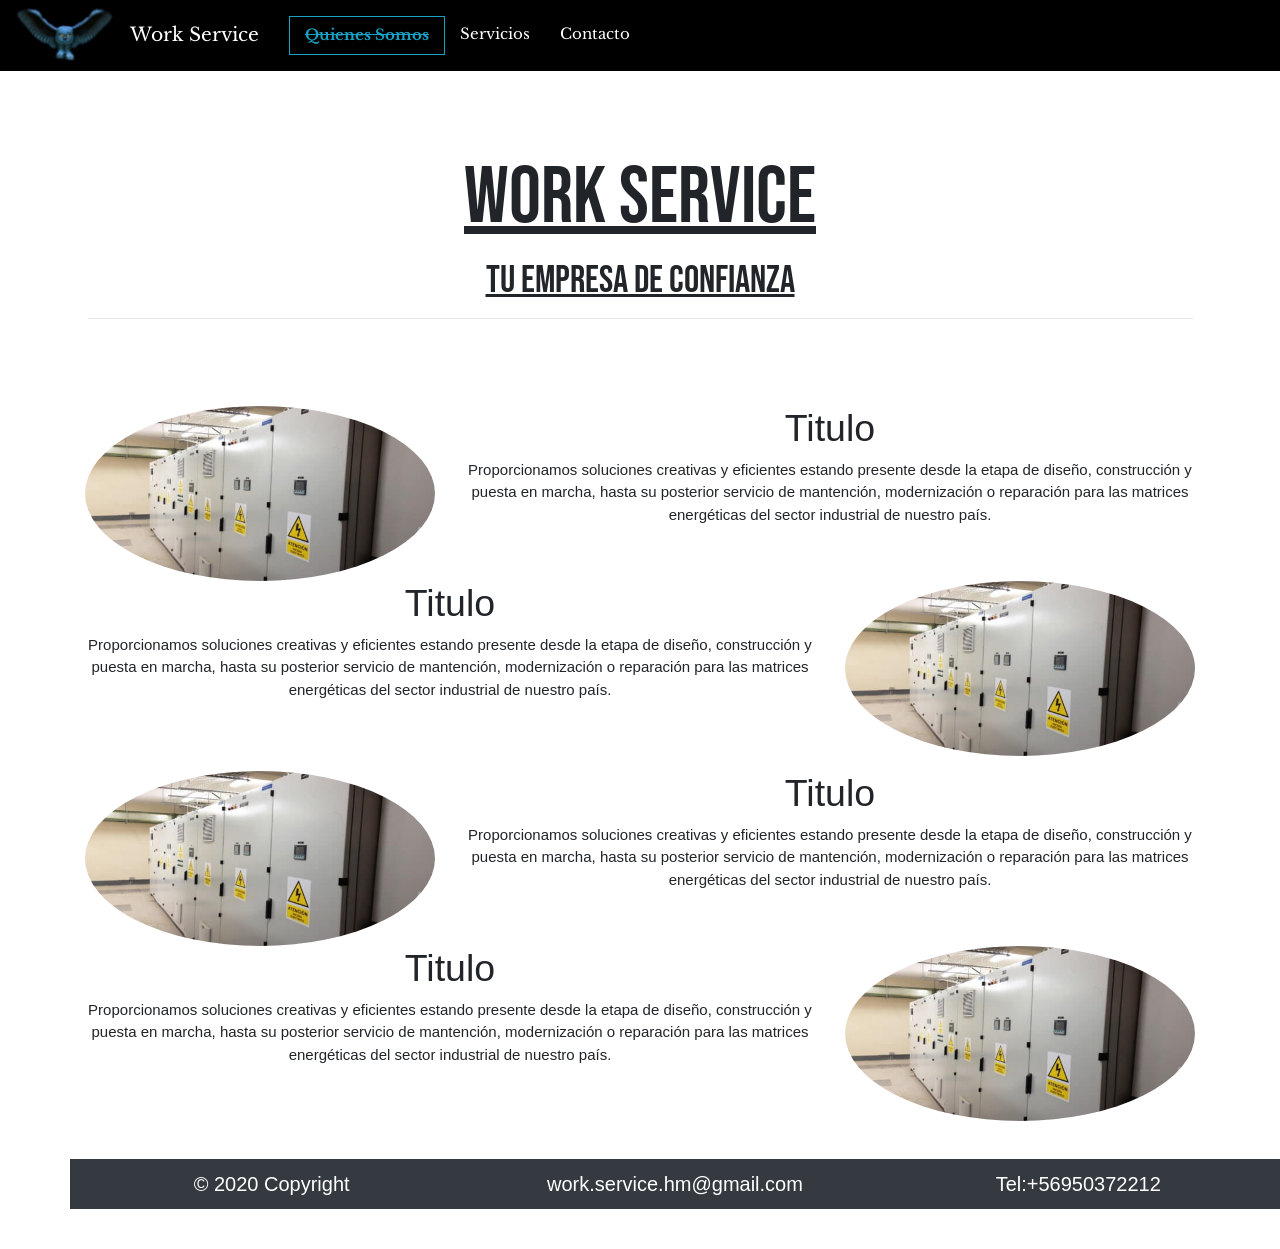
<file: Template/hmmproyectos/Quienes_Somos.html>
<!DOCTYPE html>
<html lang="es">

<head>
      
    <meta charset="UTF-8">
    <meta name="viewport" content="width=device-width, initial-scale=1, shrink-to-fit=no">
    <meta name="theme-color" content="#083756" />

    <meta name="description" content="Pagina de Multiples servicios en el rubro de la contruccion" />
    <meta name="keywords" content="Electricidad,electricidad,work,service,ariel,instalacion,electrica"/>
    <meta name="robots" content="index,follow" />
    <meta name="title" content="Work Service" />
    
    <meta property="og:locale" content="es_LA" />
    
    <!--<meta property="og:image:secure_url" itemprop="image"  content="https://jmardones96.github.io/img/mini_logo.png" />
    <meta property="og:image:width" content="300" />
    <meta property="og:image:height" content="300" />
    <meta property="og:updated_time" content="999999999" />-->
    
    
    <meta property="og:url" content="https://jmardones96.github.io/">
    <meta property="og:site_name" content="WorkService">
    <meta property="og:title" content="Work Service">
    <meta property="og:description" content="Pagina de Multiples servicios en el rubro de la contruccion.">
    <meta property="og:image" content="https://jmardones96.github.io/img/imgGoogle.png">
    <meta property="og:image:type" content="image/png">
    <meta property="og:image:width" content="1200">
    <meta property="og:image:height" content="1200">
    <meta property="og:image" content="https://jmardones96.github.io/img/imgGoogle.png">
    <meta property="og:image:type" content="image/png">
    <meta property="og:image:width" content="1200">
    <meta property="og:image:height" content="620">
    <meta property="og:image" content="https://jmardones96.github.io/img/imgGoogle.png">
    <meta property="og:image:type" content="image/png">
    <meta property="og:image:width" content="1200">
    <meta property="og:image:height" content="620">





    <meta property='fb:admins' content='FB-AppID'/>
    
    <meta name="twitter:card" content="summary"/>
    <meta name="twitter:description" content="Pagina de Multiples servicios en el rubro de la contruccion"/>
    <meta name="twitter:title" content="Work Service"/>
    <meta name="twitter:site" content="@joaquin19966"/>
    <meta name="twitter:creator" content="@joaquin19966"/>
    <meta name="twitter:image:src" content="https://jmardones96.github.io/img/mini_logo.png">

    
  


    <!-- Bootstrap CSS -->
    <link rel="stylesheet" href="https://stackpath.bootstrapcdn.com/bootstrap/4.4.1/css/bootstrap.min.css"
        integrity="sha384-Vkoo8x4CGsO3+Hhxv8T/Q5PaXtkKtu6ug5TOeNV6gBiFeWPGFN9MuhOf23Q9Ifjh" crossorigin="anonymous">

    <title>Work Service</title>
    <link rel="shortcut icon" href="img/mini_logo.ico">
    <link rel="stylesheet" href="css/estilos.css">
    <link rel="stylesheet" href="css/animations.css">
    <link rel="stylesheet" href="css/efect.css">












</head>

<body>

    <!--Nav-->
    <nav class="navbar navbar-expand-lg navbar-dark bg-dark fixed-top " style="background-color: black !important;">
        <img src="img/mini_logo.png" alt="">
        <a class="navbar-brand texto_nav" href="index.html">Work Service </a>

        <button class="navbar-toggler" type="button" data-toggle="collapse" data-target="#navbarText"
            aria-controls="navbarText" aria-expanded="false" aria-label="Toggle navigation">
            <span class="navbar-toggler-icon"></span>
        </button>

        <div class="collapse navbar-collapse " id="navbarText">
            <ul class="navbar-nav mr-auto">
                <li class="nav-item">
                    <a class="texto_nav pagina_posicion" href="#">Quienes Somos</a>
                </li>
                <li class="nav-item">
                    <a class="texto_nav" href="Servicios.html">Servicios</a>
                </li>
                <li class="nav-item">
                    <a class="texto_nav" href="Contacto.html">Contacto</a>
                </li>
               
            </ul>
        </div>
    </nav>
    <!--Nav-->

    <br>
    <br>
    <!--Titulo-->
    <div class="container-fluid  fadeIn ">
        <div class="text_titulo Titulo_principal_luz_interno">
            <span class="Titulo_principal_luz ">Work Service</span>
            <h1 class="">Tu Empresa de confianza</h4>
                <hr>
        </div>
    </div>
    <!--Titulo-->

    <!--//**//-->
    <div class="container text-center top fadeInUp ">
        <div class="row espacion_tarjeta_foda" >
            <div class="col-xs-12 col-sm-4 order-sm-first">
                <img src="img/2.jpg" class="image_foda img-fluid" alt="">
            </div>
            <div class="col-xs-12 col-sm-8 order-sm-last">
                <!--Texto de Foda-->
                <h1>Titulo</h1>
                <p>
                    Proporcionamos soluciones creativas y eficientes estando presente desde la etapa de
                    diseño, construcción y puesta en marcha, hasta su posterior servicio de mantención,
                    modernización o reparación para las matrices energéticas del sector industrial de
                    nuestro país.
                </p>
            </div>


            <div class="col-xs-12 col-sm-4 order-sm-last">
                <img src="img/2.jpg" class="image_foda img-fluid" alt="">
            </div>
            <div class="col-xs-12 col-sm-8 order-sm-first">
                 <!--Texto de Foda-->
                 <h1>Titulo</h1>
                 <p>
                     Proporcionamos soluciones creativas y eficientes estando presente desde la etapa de
                     diseño, construcción y puesta en marcha, hasta su posterior servicio de mantención,
                     modernización o reparación para las matrices energéticas del sector industrial de
                     nuestro país.
                 </p>
            </div>
        </div>
        <div class="row espacion_tarjeta_foda" >
            <div class="col-xs-12 col-sm-4 order-sm-first">
                <img src="img/2.jpg" class="image_foda img-fluid" alt="">
            </div>
            <div class="col-xs-12 col-sm-8 order-sm-last">
                <!--Texto de Foda-->
                <h1>Titulo</h1>
                <p>
                    Proporcionamos soluciones creativas y eficientes estando presente desde la etapa de
                    diseño, construcción y puesta en marcha, hasta su posterior servicio de mantención,
                    modernización o reparación para las matrices energéticas del sector industrial de
                    nuestro país.
                </p>
            </div>


            <div class="col-xs-12 col-sm-4 order-sm-last">
                <img src="img/2.jpg" class="image_foda img-fluid" alt="">
            </div>
            <div class="col-xs-12 col-sm-8 order-sm-first">
                 <!--Texto de Foda-->
                 <h1>Titulo</h1>
                 <p>
                     Proporcionamos soluciones creativas y eficientes estando presente desde la etapa de
                     diseño, construcción y puesta en marcha, hasta su posterior servicio de mantención,
                     modernización o reparación para las matrices energéticas del sector industrial de
                     nuestro país.
                 </p>
            </div>
        </div>
    </div>

    <br>

    <!--Footer-->
    <div class="container">
        <div class="row estilo_footer">
            <div class="col-12 col-md-4 text-center estilo_footer_seccion">
                © 2020 Copyright
            </div>
            <div class="col-12 col-md-4 text-center estilo_footer_seccion">
                <a href="mailto:work.service.hm@gmail.com">work.service.hm@gmail.com</a>
            </div>
            <div class="col-12 col-md-4 text-center estilo_footer_seccion">
                <a href="https://api.whatsapp.com/send?phone=+56950372212">Tel:+56950372212</a>
            </div>
        </div>
        <!--Footer-->
    </div>
    <!--Footer-->


    <!-- Optional JavaScript -->
    <!-- jQuery first, then Popper.js, then Bootstrap JS -->
    <script src="https://code.jquery.com/jquery-3.4.1.slim.min.js"
        integrity="sha384-J6qa4849blE2+poT4WnyKhv5vZF5SrPo0iEjwBvKU7imGFAV0wwj1yYfoRSJoZ+n" crossorigin="anonymous">
    </script>
    <script src="https://cdn.jsdelivr.net/npm/popper.js@1.16.0/dist/umd/popper.min.js"
        integrity="sha384-Q6E9RHvbIyZFJoft+2mJbHaEWldlvI9IOYy5n3zV9zzTtmI3UksdQRVvoxMfooAo" crossorigin="anonymous">
    </script>
    <script src="https://stackpath.bootstrapcdn.com/bootstrap/4.4.1/js/bootstrap.min.js"
        integrity="sha384-wfSDF2E50Y2D1uUdj0O3uMBJnjuUD4Ih7YwaYd1iqfktj0Uod8GCExl3Og8ifwB6" crossorigin="anonymous">
    </script>

</body>

</html>
</file>
<file: worservuise/css/estilos.css>
@import url("https://fonts.googleapis.com/css2?family=Libre+Baskerville:wght@700&display=swap");
@import url('https://fonts.googleapis.com/css2?family=Bebas+Neue&display=swap');


nav {
    position: fixed;
}




:root {
    --color-dark: #343a40;
    --color-white: white;
}



html,
body {
    background-color: var(--color-white);
    margin: 0;
    padding: 0;

    font-size: 15px;
}


footer {
    height: 70px;
    width: 100%;
    background-color: var(--color-dark);
    color: white;
    display: flex;
    justify-content: center;
    align-items: center;
    text-align: center;
}


.estilo_footer {

    width: 109%;
    background-color: var(--color-dark);
    color: white;
  font-size: 20px;
}
.estilo_footer ,a{
    color: var(--color-white);
}

.estilo_footer_seccion{
padding: 10px;
}

.texto_nav {
    display: block;
    padding: .5rem 1rem;
    font-family: 'Libre Baskerville', serif !important;
    color: var(--color-white);
}

.row_chilense{
    display: flex;
}




.texto_nav:hover {
    color: #18a1c4;
    transition-duration: 1s;
    font-weight: bold;
    text-decoration: none;
    border: 1px solid #18a1c4;
    text-decoration: line-through;
}


.text_titulo {
    text-align: center;
    padding: 5%;
    margin: 10px;
    font-family: 'Bebas Neue', cursive;
    text-decoration: underline;
    font-size: 80px;
}


.estilo_carosel {
    margin: 0;
    padding: 0;
    text-align: center;
}

.text_motivado {
    height: 100%;
    display: flex;
    justify-content: center;
    text-align: center;
    margin-right: auto;
    margin-left: auto;
}

.parrafo_motivador {
    margin: 10px;
    text-align: start;
}



.espacion_foda {
    padding-top: 5px;
    
}

.image_foda {
    border-radius: 100%;
}
.espacion_tarjeta_foda{
    padding-bottom: 15px;
}


.modal_contacto{
padding: 20px;
}


.rounded-circle {
    border-radius: 50%!important;
}
body {
    padding-top: 20px;
    padding-bottom: 40px;
}
div.row {

    border-bottom: 0px;
}



.tarjeta_contacto{
    background-color: #f3f3f3;
}



/**********@Media***********/




@media (max-width: 500px) {

    .texto_nav {
        padding: 0;
        font-size: 15px;
    }
}
</file>
<file: worservuise/css/animations.css>
/*
#  ···············_·················__··_·················
#  ··____·_____··(_)___·___··____·_/·/_(_)___··____··_____
#  ·/·__·`/·__·\/·/·__·`__·\/·__·`/·__/·/·__·\/·__·\/·___/
#  /·/_/·/·/·/·/·/·/·/·/·/·/·/_/·/·/_/·/·/_/·/·/·/·(__··)·
#  \__,_/_/·/_/_/_/·/_/·/_/\__,_/\__/_/\____/_/·/_/____/··
#  ·······················································
*/
/* https://daneden.github.io/animate.css/ */

.fadeIn{
    -webkit-animation-duration: 3s;
    animation-duration: 3s;
    -webkit-animation-fill-mode: both;
    animation-fill-mode: both;
    -webkit-animation-name: fadeIn;
    animation-name: fadeIn;
  }
  
  @keyframes fadeIn{
    from{
      opacity: 0;
    }
    to{
      opacity: 1;
    }
  }
  
  .fadeInDown{
    -webkit-animation-duration: 3s;
    animation-duration: 3s;
    -webkit-animation-fill-mode: both;
    animation-fill-mode: both;
    -webkit-animation-name: fadeInDown;
    animation-name: fadeInDown;
  }
  
  @-webkit-keyframes fadeInDown {
    from {
      opacity: 0;
      -webkit-transform: translate3d(0, -100%, 0);
      transform: translate3d(0, -100%, 0);
    }
  
    to {
      opacity: 1;
      -webkit-transform: translate3d(0, 0, 0);
      transform: translate3d(0, 0, 0);
    }
  }
  
  @keyframes fadeInDown {
    from {
      opacity: 0;
      -webkit-transform: translate3d(0, -100%, 0);
      transform: translate3d(0, -100%, 0);
    }
  
    to {
      opacity: 1;
      -webkit-transform: translate3d(0, 0, 0);
      transform: translate3d(0, 0, 0);
    }
  }
  
  
  
  .fadeInUp {
    -webkit-animation-duration: 3s;
    animation-duration: 3s;
    -webkit-animation-fill-mode: both;
    animation-fill-mode: both;
    -webkit-animation-name: fadeInUp;
    animation-name: fadeInUp;
  }
  
  @-webkit-keyframes fadeInUp {
    from {
      opacity: 0;
      -webkit-transform: translate3d(0, 100%, 0);
      transform: translate3d(0, 100%, 0);
    }
  
    to {
      opacity: 1;
      -webkit-transform: translate3d(0, 0, 0);
      transform: translate3d(0, 0, 0);
    }
  }
  
  @keyframes fadeInUp {
    from {
      opacity: 0;
      -webkit-transform: translate3d(0, 100%, 0);
      transform: translate3d(0, 100%, 0);
    }
  
    to {
      opacity: 1;
      -webkit-transform: translate3d(0, 0, 0);
      transform: translate3d(0, 0, 0);
    }
  }
</file>
<file: worservuise/css/efect.css>
.Titulo_principal_luz {}

.Titulo_principal_luz:hover {
    -webkit-box-shadow: 0px -14px 197px 0px rgba(255, 247, 156, 1);
    -moz-box-shadow: 0px -14px 197px 0px rgba(255, 247, 156, 1);
    box-shadow: 0px -14px 197px 0px rgba(255, 247, 156, 1);

    transition-duration: 2S;
    -webkit-transition-duration: 2S;

    border-radius: 10px;
}





.Titulo_principal_luz_interno {}

.Titulo_principal_luz_interno:hover {
    -webkit-box-shadow: inset 0px -14px 197px 0px rgba(255,247,156,0.27);
    -moz-box-shadow: inset 0px -14px 197px 0px rgba(255,247,156,0.27);
    box-shadow: inset 0px -14px 197px 0px rgba(255,247,156,0.27);

    transition-duration: 2S;
    -webkit-transition-duration: 2S;

}


.pagina_posicion{
    color: #18a1c4;
    font-weight: bold;
    text-decoration: none;
    border: 1px solid #18a1c4;
    text-decoration:line-through;
}

.conten_servicios{
   margin-right: 5%;
   margin-left:5%;
}

.puntero_dedo{
    cursor: pointer;
}
</file>
<file: Template/hmmproyectos/vendor/simple-line-icons/css/simple-line-icons.css>
@font-face {
  font-family: 'simple-line-icons';
  src: url('../fonts/Simple-Line-Icons.eot?v=2.4.0');
  src: url('../fonts/Simple-Line-Icons.eot?v=2.4.0#iefix') format('embedded-opentype'), url('../fonts/Simple-Line-Icons.woff2?v=2.4.0') format('woff2'), url('../fonts/Simple-Line-Icons.ttf?v=2.4.0') format('truetype'), url('../fonts/Simple-Line-Icons.woff?v=2.4.0') format('woff'), url('../fonts/Simple-Line-Icons.svg?v=2.4.0#simple-line-icons') format('svg');
  font-weight: normal;
  font-style: normal;
}
/*
 Use the following CSS code if you want to have a class per icon.
 Instead of a list of all class selectors, you can use the generic [class*="icon-"] selector, but it's slower:
*/
.icon-user,
.icon-people,
.icon-user-female,
.icon-user-follow,
.icon-user-following,
.icon-user-unfollow,
.icon-login,
.icon-logout,
.icon-emotsmile,
.icon-phone,
.icon-call-end,
.icon-call-in,
.icon-call-out,
.icon-map,
.icon-location-pin,
.icon-direction,
.icon-directions,
.icon-compass,
.icon-layers,
.icon-menu,
.icon-list,
.icon-options-vertical,
.icon-options,
.icon-arrow-down,
.icon-arrow-left,
.icon-arrow-right,
.icon-arrow-up,
.icon-arrow-up-circle,
.icon-arrow-left-circle,
.icon-arrow-right-circle,
.icon-arrow-down-circle,
.icon-check,
.icon-clock,
.icon-plus,
.icon-minus,
.icon-close,
.icon-event,
.icon-exclamation,
.icon-organization,
.icon-trophy,
.icon-screen-smartphone,
.icon-screen-desktop,
.icon-plane,
.icon-notebook,
.icon-mustache,
.icon-mouse,
.icon-magnet,
.icon-energy,
.icon-disc,
.icon-cursor,
.icon-cursor-move,
.icon-crop,
.icon-chemistry,
.icon-speedometer,
.icon-shield,
.icon-screen-tablet,
.icon-magic-wand,
.icon-hourglass,
.icon-graduation,
.icon-ghost,
.icon-game-controller,
.icon-fire,
.icon-eyeglass,
.icon-envelope-open,
.icon-envelope-letter,
.icon-bell,
.icon-badge,
.icon-anchor,
.icon-wallet,
.icon-vector,
.icon-speech,
.icon-puzzle,
.icon-printer,
.icon-present,
.icon-playlist,
.icon-pin,
.icon-picture,
.icon-handbag,
.icon-globe-alt,
.icon-globe,
.icon-folder-alt,
.icon-folder,
.icon-film,
.icon-feed,
.icon-drop,
.icon-drawer,
.icon-docs,
.icon-doc,
.icon-diamond,
.icon-cup,
.icon-calculator,
.icon-bubbles,
.icon-briefcase,
.icon-book-open,
.icon-basket-loaded,
.icon-basket,
.icon-bag,
.icon-action-undo,
.icon-action-redo,
.icon-wrench,
.icon-umbrella,
.icon-trash,
.icon-tag,
.icon-support,
.icon-frame,
.icon-size-fullscreen,
.icon-size-actual,
.icon-shuffle,
.icon-share-alt,
.icon-share,
.icon-rocket,
.icon-question,
.icon-pie-chart,
.icon-pencil,
.icon-note,
.icon-loop,
.icon-home,
.icon-grid,
.icon-graph,
.icon-microphone,
.icon-music-tone-alt,
.icon-music-tone,
.icon-earphones-alt,
.icon-earphones,
.icon-equalizer,
.icon-like,
.icon-dislike,
.icon-control-start,
.icon-control-rewind,
.icon-control-play,
.icon-control-pause,
.icon-control-forward,
.icon-control-end,
.icon-volume-1,
.icon-volume-2,
.icon-volume-off,
.icon-calendar,
.icon-bulb,
.icon-chart,
.icon-ban,
.icon-bubble,
.icon-camrecorder,
.icon-camera,
.icon-cloud-download,
.icon-cloud-upload,
.icon-envelope,
.icon-eye,
.icon-flag,
.icon-heart,
.icon-info,
.icon-key,
.icon-link,
.icon-lock,
.icon-lock-open,
.icon-magnifier,
.icon-magnifier-add,
.icon-magnifier-remove,
.icon-paper-clip,
.icon-paper-plane,
.icon-power,
.icon-refresh,
.icon-reload,
.icon-settings,
.icon-star,
.icon-symbol-female,
.icon-symbol-male,
.icon-target,
.icon-credit-card,
.icon-paypal,
.icon-social-tumblr,
.icon-social-twitter,
.icon-social-facebook,
.icon-social-instagram,
.icon-social-linkedin,
.icon-social-pinterest,
.icon-social-github,
.icon-social-google,
.icon-social-reddit,
.icon-social-skype,
.icon-social-dribbble,
.icon-social-behance,
.icon-social-foursqare,
.icon-social-soundcloud,
.icon-social-spotify,
.icon-social-stumbleupon,
.icon-social-youtube,
.icon-social-dropbox,
.icon-social-vkontakte,
.icon-social-steam {
  font-family: 'simple-line-icons';
  speak: none;
  font-style: normal;
  font-weight: normal;
  font-variant: normal;
  text-transform: none;
  line-height: 1;
  /* Better Font Rendering =========== */
  -webkit-font-smoothing: antialiased;
  -moz-osx-font-smoothing: grayscale;
}
.icon-user:before {
  content: "\e005";
}
.icon-people:before {
  content: "\e001";
}
.icon-user-female:before {
  content: "\e000";
}
.icon-user-follow:before {
  content: "\e002";
}
.icon-user-following:before {
  content: "\e003";
}
.icon-user-unfollow:before {
  content: "\e004";
}
.icon-login:before {
  content: "\e066";
}
.icon-logout:before {
  content: "\e065";
}
.icon-emotsmile:before {
  content: "\e021";
}
.icon-phone:before {
  content: "\e600";
}
.icon-call-end:before {
  content: "\e048";
}
.icon-call-in:before {
  content: "\e047";
}
.icon-call-out:before {
  content: "\e046";
}
.icon-map:before {
  content: "\e033";
}
.icon-location-pin:before {
  content: "\e096";
}
.icon-direction:before {
  content: "\e042";
}
.icon-directions:before {
  content: "\e041";
}
.icon-compass:before {
  content: "\e045";
}
.icon-layers:before {
  content: "\e034";
}
.icon-menu:before {
  content: "\e601";
}
.icon-list:before {
  content: "\e067";
}
.icon-options-vertical:before {
  content: "\e602";
}
.icon-options:before {
  content: "\e603";
}
.icon-arrow-down:before {
  content: "\e604";
}
.icon-arrow-left:before {
  content: "\e605";
}
.icon-arrow-right:before {
  content: "\e606";
}
.icon-arrow-up:before {
  content: "\e607";
}
.icon-arrow-up-circle:before {
  content: "\e078";
}
.icon-arrow-left-circle:before {
  content: "\e07a";
}
.icon-arrow-right-circle:before {
  content: "\e079";
}
.icon-arrow-down-circle:before {
  content: "\e07b";
}
.icon-check:before {
  content: "\e080";
}
.icon-clock:before {
  content: "\e081";
}
.icon-plus:before {
  content: "\e095";
}
.icon-minus:before {
  content: "\e615";
}
.icon-close:before {
  content: "\e082";
}
.icon-event:before {
  content: "\e619";
}
.icon-exclamation:before {
  content: "\e617";
}
.icon-organization:before {
  content: "\e616";
}
.icon-trophy:before {
  content: "\e006";
}
.icon-screen-smartphone:before {
  content: "\e010";
}
.icon-screen-desktop:before {
  content: "\e011";
}
.icon-plane:before {
  content: "\e012";
}
.icon-notebook:before {
  content: "\e013";
}
.icon-mustache:before {
  content: "\e014";
}
.icon-mouse:before {
  content: "\e015";
}
.icon-magnet:before {
  content: "\e016";
}
.icon-energy:before {
  content: "\e020";
}
.icon-disc:before {
  content: "\e022";
}
.icon-cursor:before {
  content: "\e06e";
}
.icon-cursor-move:before {
  content: "\e023";
}
.icon-crop:before {
  content: "\e024";
}
.icon-chemistry:before {
  content: "\e026";
}
.icon-speedometer:before {
  content: "\e007";
}
.icon-shield:before {
  content: "\e00e";
}
.icon-screen-tablet:before {
  content: "\e00f";
}
.icon-magic-wand:before {
  content: "\e017";
}
.icon-hourglass:before {
  content: "\e018";
}
.icon-graduation:before {
  content: "\e019";
}
.icon-ghost:before {
  content: "\e01a";
}
.icon-game-controller:before {
  content: "\e01b";
}
.icon-fire:before {
  content: "\e01c";
}
.icon-eyeglass:before {
  content: "\e01d";
}
.icon-envelope-open:before {
  content: "\e01e";
}
.icon-envelope-letter:before {
  content: "\e01f";
}
.icon-bell:before {
  content: "\e027";
}
.icon-badge:before {
  content: "\e028";
}
.icon-anchor:before {
  content: "\e029";
}
.icon-wallet:before {
  content: "\e02a";
}
.icon-vector:before {
  content: "\e02b";
}
.icon-speech:before {
  content: "\e02c";
}
.icon-puzzle:before {
  content: "\e02d";
}
.icon-printer:before {
  content: "\e02e";
}
.icon-present:before {
  content: "\e02f";
}
.icon-playlist:before {
  content: "\e030";
}
.icon-pin:before {
  content: "\e031";
}
.icon-picture:before {
  content: "\e032";
}
.icon-handbag:before {
  content: "\e035";
}
.icon-globe-alt:before {
  content: "\e036";
}
.icon-globe:before {
  content: "\e037";
}
.icon-folder-alt:before {
  content: "\e039";
}
.icon-folder:before {
  content: "\e089";
}
.icon-film:before {
  content: "\e03a";
}
.icon-feed:before {
  content: "\e03b";
}
.icon-drop:before {
  content: "\e03e";
}
.icon-drawer:before {
  content: "\e03f";
}
.icon-docs:before {
  content: "\e040";
}
.icon-doc:before {
  content: "\e085";
}
.icon-diamond:before {
  content: "\e043";
}
.icon-cup:before {
  content: "\e044";
}
.icon-calculator:before {
  content: "\e049";
}
.icon-bubbles:before {
  content: "\e04a";
}
.icon-briefcase:before {
  content: "\e04b";
}
.icon-book-open:before {
  content: "\e04c";
}
.icon-basket-loaded:before {
  content: "\e04d";
}
.icon-basket:before {
  content: "\e04e";
}
.icon-bag:before {
  content: "\e04f";
}
.icon-action-undo:before {
  content: "\e050";
}
.icon-action-redo:before {
  content: "\e051";
}
.icon-wrench:before {
  content: "\e052";
}
.icon-umbrella:before {
  content: "\e053";
}
.icon-trash:before {
  content: "\e054";
}
.icon-tag:before {
  content: "\e055";
}
.icon-support:before {
  content: "\e056";
}
.icon-frame:before {
  content: "\e038";
}
.icon-size-fullscreen:before {
  content: "\e057";
}
.icon-size-actual:before {
  content: "\e058";
}
.icon-shuffle:before {
  content: "\e059";
}
.icon-share-alt:before {
  content: "\e05a";
}
.icon-share:before {
  content: "\e05b";
}
.icon-rocket:before {
  content: "\e05c";
}
.icon-question:before {
  content: "\e05d";
}
.icon-pie-chart:before {
  content: "\e05e";
}
.icon-pencil:before {
  content: "\e05f";
}
.icon-note:before {
  content: "\e060";
}
.icon-loop:before {
  content: "\e064";
}
.icon-home:before {
  content: "\e069";
}
.icon-grid:before {
  content: "\e06a";
}
.icon-graph:before {
  content: "\e06b";
}
.icon-microphone:before {
  content: "\e063";
}
.icon-music-tone-alt:before {
  content: "\e061";
}
.icon-music-tone:before {
  content: "\e062";
}
.icon-earphones-alt:before {
  content: "\e03c";
}
.icon-earphones:before {
  content: "\e03d";
}
.icon-equalizer:before {
  content: "\e06c";
}
.icon-like:before {
  content: "\e068";
}
.icon-dislike:before {
  content: "\e06d";
}
.icon-control-start:before {
  content: "\e06f";
}
.icon-control-rewind:before {
  content: "\e070";
}
.icon-control-play:before {
  content: "\e071";
}
.icon-control-pause:before {
  content: "\e072";
}
.icon-control-forward:before {
  content: "\e073";
}
.icon-control-end:before {
  content: "\e074";
}
.icon-volume-1:before {
  content: "\e09f";
}
.icon-volume-2:before {
  content: "\e0a0";
}
.icon-volume-off:before {
  content: "\e0a1";
}
.icon-calendar:before {
  content: "\e075";
}
.icon-bulb:before {
  content: "\e076";
}
.icon-chart:before {
  content: "\e077";
}
.icon-ban:before {
  content: "\e07c";
}
.icon-bubble:before {
  content: "\e07d";
}
.icon-camrecorder:before {
  content: "\e07e";
}
.icon-camera:before {
  content: "\e07f";
}
.icon-cloud-download:before {
  content: "\e083";
}
.icon-cloud-upload:before {
  content: "\e084";
}
.icon-envelope:before {
  content: "\e086";
}
.icon-eye:before {
  content: "\e087";
}
.icon-flag:before {
  content: "\e088";
}
.icon-heart:before {
  content: "\e08a";
}
.icon-info:before {
  content: "\e08b";
}
.icon-key:before {
  content: "\e08c";
}
.icon-link:before {
  content: "\e08d";
}
.icon-lock:before {
  content: "\e08e";
}
.icon-lock-open:before {
  content: "\e08f";
}
.icon-magnifier:before {
  content: "\e090";
}
.icon-magnifier-add:before {
  content: "\e091";
}
.icon-magnifier-remove:before {
  content: "\e092";
}
.icon-paper-clip:before {
  content: "\e093";
}
.icon-paper-plane:before {
  content: "\e094";
}
.icon-power:before {
  content: "\e097";
}
.icon-refresh:before {
  content: "\e098";
}
.icon-reload:before {
  content: "\e099";
}
.icon-settings:before {
  content: "\e09a";
}
.icon-star:before {
  content: "\e09b";
}
.icon-symbol-female:before {
  content: "\e09c";
}
.icon-symbol-male:before {
  content: "\e09d";
}
.icon-target:before {
  content: "\e09e";
}
.icon-credit-card:before {
  content: "\e025";
}
.icon-paypal:before {
  content: "\e608";
}
.icon-social-tumblr:before {
  content: "\e00a";
}
.icon-social-twitter:before {
  content: "\e009";
}
.icon-social-facebook:before {
  content: "\e00b";
}
.icon-social-instagram:before {
  content: "\e609";
}
.icon-social-linkedin:before {
  content: "\e60a";
}
.icon-social-pinterest:before {
  content: "\e60b";
}
.icon-social-github:before {
  content: "\e60c";
}
.icon-social-google:before {
  content: "\e60d";
}
.icon-social-reddit:before {
  content: "\e60e";
}
.icon-social-skype:before {
  content: "\e60f";
}
.icon-social-dribbble:before {
  content: "\e00d";
}
.icon-social-behance:before {
  content: "\e610";
}
.icon-social-foursqare:before {
  content: "\e611";
}
.icon-social-soundcloud:before {
  content: "\e612";
}
.icon-social-spotify:before {
  content: "\e613";
}
.icon-social-stumbleupon:before {
  content: "\e614";
}
.icon-social-youtube:before {
  content: "\e008";
}
.icon-social-dropbox:before {
  content: "\e00c";
}
.icon-social-vkontakte:before {
  content: "\e618";
}
.icon-social-steam:before {
  content: "\e620";
}
</file>
<file: Template/enamorados/opcion1/style/lovePageStyle.css>
:root {
    --color-primary: #DC2A17;
    --color-secondary: #FFD3D3;
    --color-accent: #FF1744;
    --color-background: #FFF5F5;
    --color-text: #333333;
    --color-cream: #FFF0E6;
}
body {
    color: var(--color-text);
}

.hero-section {
    background-image: linear-gradient(to bottom right, var(--color-primary), white);
    min-height: 100vh;
    display: flex;
    align-items: center;
    justify-content: center;
    text-align: left;
    color: white;
    position: relative;
}
.hero-content {
    position: relative;
    z-index: 1;
}

.timeline {
    position: relative;
    padding: 20px 0;
}
.timeline::before {
    content: '';
    position: absolute;
    width: 2px;
    background-color: var(--color-primary);
    top: 0;
    bottom: 0;
    left: 50%;
    margin-left: -1px;
}
.timeline-item {
    padding: 10px 40px;
    position: relative;
    background-color: inherit;
    width: 50%;
}
.timeline-item::after {
    content: '\2665';
    position: absolute;
    width: 25px;
    height: 25px;
    right: -17px;
    background-color: white;
    border: 4px solid var(--color-primary);
    top: 15px;
    border-radius: 50%;
    z-index: 1;
    display: flex;
    align-items: center;
    justify-content: center;
    color: var(--color-primary);
    font-size: 12px;
    animation: heartbeat 1.5s ease-in-out infinite both;
}
@keyframes heartbeat {
    0% {
        transform: scale(1);
    }
    14% {
        transform: scale(1.3);
    }
    28% {
        transform: scale(1);
    }
    42% {
        transform: scale(1.3);
    }
    70% {
        transform: scale(1);
    }
}
.left {
    left: 0;
}
.right {
    left: 50%;
}
.right::after {
    left: -16px;
}
.message {
    max-width: 80%;
    padding: 10px;
    border-radius: 20px;
    margin-bottom: 10px;
    font-family: 'Lato', sans-serif;

}
.message-sent {
    background-color: #DCF8C6;
    align-self: flex-end;
}
.message-received {
    background-color: white;
    align-self: flex-start;
}
.message-time {
    font-size: 0.75rem;
    color: #999;
    text-align: right;
}
.chat-container {
    background-color: #E5DDD5;
    border-radius: 10px;
    padding: 20px;
}

.card {
    border-color: var(--color-secondary);
    border-radius: 15px;
    overflow: hidden;
    transition: all 0.3s ease;
    background-image:  url('../imagenes/fondoLineas.png');
    background-size: cover;
    background-position: center;
}
.card:hover {
    transform: translateY(-5px);
    box-shadow: 0 4px 15px rgba(0, 0, 0, 0.1);
}
.navbar {
    background-color: var(--color-primary) !important;
}
.navbar-light .navbar-nav .nav-link {
    color: white !important;
}
.navbar-light .navbar-brand {
    color: white !important;
}
.floating-heart {
    position: fixed;
    animation: float 6s ease-in-out infinite;
    z-index: 1000;
}
@keyframes float {
    0% { transform: translateY(0px); }
    50% { transform: translateY(-20px); }
    100% { transform: translateY(0px); }
}



.map-icon {
    font-size: 2rem;
    color: var(--color-accent);
}
.section-white {
    background-color: white;
    padding: 50px 0;
}
.section-cream {
    background-color: var(--color-cream);
    padding: 50px 0;
}

@media (max-width: 768px) {
    .timeline::before {
        left: 31px;
    }
    .timeline-item {
        width: 100%;
        padding-left: 70px;
        padding-right: 25px;
    }
    .timeline-item::before {
        left: 60px;
        border: medium solid white;
        border-width: 10px 10px 10px 0;
        border-color: transparent white transparent transparent;
    }
    .left::after, .right::after {
        left: 15px;
    }
    .right {
        left: 0%;
    }
}
</file>
<file: Template/enamorados/opcion1/style/styleLove.css>
:root {
    --color-primary: #DC2A17;
    --color-secondary: #FFD3D3;
    --color-accent: #FF1744;
    --color-background: #FFF5F5;
    --color-text: #333333;
    --color-cream: #FFF0E6;
}
:root {
    --color-red-1: #EF381E;
    --color-red-2: #DC2A17;
    --color-red-3: #C91C0F;
    --color-red-4: #B70E08;
    --color-red-5: #A40000;
}
.home-section {
    background-image:  url('../imagenes/RosasHome.jpg');
    background-size: cover;
    background-position: center;
    min-height: 100vh;
    display: flex;
    align-items: center;
    justify-content: center;
    text-align: left;
    color: white;
    position: relative;
}

.colorFondoLieneal{
    background-image:  url('../imagenes/fondoLineas.png');
    background-size: cover;
    background-position: center;
}

/*Titulos*/
.fontLove {
    font-family: 'Great Vibes', cursive;
    transition: color 0.3s ease, box-shadow 0.3s ease;
}

.fontLove:hover {
    color: var(--color-red-1); /* Cambia este color al que prefieras */
    box-shadow: 17px -18px 294px 49px rgba(201,84,10,0.75) inset;
    -webkit-box-shadow: 17px -18px 294px 49px rgba(201,84,10,0.75) inset;
    -moz-box-shadow: 17px -18px 294px 49px rgba(201,84,10,0.75) inset;
}


h1, h2, h3, .cursive {
    font-family: 'Great Vibes', cursive;
    color: white;
}
.colorTexto-white-1{
    color: white;
}
.colorTexto-smoke-1{
    color: whitesmoke;
}

.colorTexto-red-1{
    color: var(--color-red-1);
}
.colorTexto-red-2{
    color: var(--color-red-2);
}
.colorFondo-red-2{
    background-color: var(--color-red-2) !important;
}

.colorTexto-red-3{
    color: var(--color-red-3);
}
.colorTexto-red-4{
    color: var(--color-red-4);
}
.colorFondo-red-4{
    background-color: var(--color-red-4) !important;
}
.colorTexto-red-5{
    color: var(--color-red-5);
}


.section-red {
    background-color: var(--color-red-5);
    padding: 50px 0;
}



.section-red-2 {
    background-color: var(--color-red-2);
    padding: 50px 0;
}

.section-red-1 {
    background-color: var(--color-red-1);
    padding: 50px 0;
}

.sombraInterna2{
    -webkit-box-shadow: inset 10px 10px 238px 70px rgba(164,0,0,1);
    -moz-box-shadow: inset 10px 10px 238px 70px rgba(164,0,0,1);
    box-shadow: inset 10px 10px 238px 70px rgba(164,0,0,1);
    border-radius: 12px 12px 12px 12px;
    -moz-border-radius: 12px 12px 12px 12px;
    -webkit-border-radius: 12px 12px 12px 12px;
    border: 0px solid #000000;
}


.sombraInterna{
    -webkit-box-shadow: inset -4px 17px 177px 67px rgba(164,0,0,0.46);
    -moz-box-shadow: inset -4px 17px 177px 67px rgba(164,0,0,0.46);
    box-shadow: inset -4px 17px 177px 67px rgba(164,0,0,0.46);
}

.sombraInternaWhite{
    -webkit-box-shadow: inset 10px 9px 163px 52px rgba(255,255,255,0.53);
-moz-box-shadow: inset 10px 9px 163px 52px rgba(255,255,255,0.53);
box-shadow: inset 10px 9px 163px 52px rgba(255,255,255,0.53);
}

.sombraExterna{
    -webkit-box-shadow: 0px 25px 132px 20px rgba(164,0,0,0.35);
    -moz-box-shadow: 0px 25px 132px 20px rgba(164,0,0,0.35);
    box-shadow: 0px 25px 132px 20px rgba(164,0,0,0.35);
}


.titulo-sombra {
padding-right: 70px;
padding-left: 70px;
    text-shadow: -3px -2px 28px rgba(0,0,0,0.63);
    box-shadow: -14px 12px 80px -20px rgba(0,0,0,0.75);
-webkit-box-shadow: -14px 12px 80px -20px rgba(0,0,0,0.75);
-moz-box-shadow: -14px 12px 80px -20px rgba(0,0,0,0.75);
}






























.custom-timeline-card {
    font-family: "Orbitron", sans-serif;
    font-optical-sizing: auto;
    font-weight: 900;
    font-style: normal;
}

.timeline-date {
    position: absolute;
    top: -25px;
    left: 50%;
    transform: translateX(-50%);
    background-color: var(--color-red-5);
    color:var(--color-red-4);
    padding: 2px 8px;
    border-radius: 10px;
    font-size: 0.8rem;
    font-family: "Orbitron", sans-serif;
    font-optical-sizing: auto;
    font-weight:500;
    font-style: normal;
}

/*boton love*/
.btn-love {
    background-color: var(--color-accent);
    border-color: var(--color-accent);
    color: white;
    border-radius: 25px;
    padding: 10px 25px;
    transition: all 0.7s ease;
}
.btn-love:hover {
    background-color: white;
    border-color: var(--color-primary);
    transform: scale(1.05);
    color:  var(--color-red-4);
}











/*car*/
.cardStyleFondo {
    transition: all 0.3s ease;
    background-image:  url('../imagenes/FondoFotos.jpg');
    background-size: cover;
    background-position: center;
    color: white;
    font-weight: bold;

}
</file>
<file: Template/enamorados/opcion1/style/redLoveStyle.css>
/*red love zone*/
.social-container {
    background-color: white;
    border: 2px solid var(--color-red-3);
    border-radius: 10px;
    padding: 2rem;
    max-width: 900px;
    margin: 2rem auto;
}

.titleLoveZone {
    color: var(--color-red-5);
    font-weight: bold;
    margin-bottom: 2rem;
}

.social-box {
    border: 2px solid var(--color-red-1);
    border-radius: 8px;
    padding: 1.5rem;
    transition: all 0.3s ease;
    text-decoration: none;
    color: var(--color-red-3);
}

.social-box:hover {
    background-color: var(--color-red-1);
    color: white;
    transform: translateY(-5px);
}

.social-box i {
    font-size: 2rem;
    margin-bottom: 0.5rem;
}
</file>
<file: Template/enamorados/opcion1/style/timeLineLoveStyle.css>
/*time love*/

/*time love*/

.linelove-section {
    padding: 2rem 0; /* Reducido a la mitad */
}

.linelove-title {
    color: var(--color-red-3);
    margin-bottom: 1.5rem; /* Reducido a la mitad */
}

.linelove-timeline {
    position: relative;
    max-width: 1200px;
    margin: 0 auto;
}

.linelove-timeline::after {
    font-family: 'Font Awesome 5 Free';
    font-weight: 900;
    color: var(--color-red-2);
    position: absolute;
    width: 30px;
    height: 30px;
    left: 50%;
    top: 0;
    bottom: 0;
    margin-left: -15px; /* Centrado */
    display: flex;
    align-items: center;
    justify-content: center;
    font-size: 20px;
}

.linelove-container {
    padding: 5px 20px; /* Reducido a la mitad */
    position: relative;
    background-color: inherit;
    width: 50%;
    margin-bottom: 10px; /* Reducido a la mitad */
}

.linelove-container::after {
    content: '\2665';
    font-family: "Font Awesome 5 Free";
    font-weight: 900;
    position: absolute;
    width: 20px;
    height: 20px;
    right: -15px;
    background-color: white;
    border: 3px solid var(--color-red-4);
    top: 15px;
    border-radius: 50%;
    z-index: 1;
    display: flex;
    align-items: center;
    justify-content: center;
    color: var(--color-red-4);
    font-size: 10px;
}

.linelove-left {
    left: 0;
}

.linelove-right {
    left: 50%;
}

.linelove-right::after {
    left: -12px;
}
.linelove-content {
    padding: 10px 15px; /* Espaciado ajustado */
    background-color: hsla(0, 0%, 100%, 1);
    background-image: radial-gradient(at 40% 20%, hsla(359, 0%, 100%, 0.57) 0px, transparent 50%),
                      radial-gradient(at 80% 0%, hsla(358, 100%, 98%, 0.57) 0px, transparent 50%),
                      radial-gradient(at 0% 50%, hsla(355, 96%, 78%, 0.16) 0px, transparent 50%),
                      radial-gradient(at 80% 50%, hsla(359, 100%, 66%, 0.05) 0px, transparent 50%),
                      radial-gradient(at 0% 100%, hsla(359, 100%, 81%, 0) 0px, transparent 50%),
                      radial-gradient(at 80% 100%, hsla(356, 55%, 97%, 0.63) 0px, transparent 50%),
                      radial-gradient(at 0% 0%, hsla(359, 100%, 99%, 1) 0px, transparent 50%);
    position: relative;
    transition: all 0.3s ease;
    animation: animateBackground 8s infinite alternate ease-in-out; /* Animación al fondo */
}

.linelove-content:hover {
    transform: translateY(-5px);
    box-shadow: 0 5px 10px rgba(0, 0, 0, 0.171);
}


.linelove-date {
    font-weight: bold;
    color: var(--color-red-5);
    margin-bottom: 5px;
}

.linelove-text {
    color: #6c757d;
}

@media screen and (max-width: 600px) {
    .linelove-timeline::after {
        left: 31px;
    }

    .linelove-container {
        width: 100%;
        padding-left: 35px;
        padding-right: 12px;
    }

    .linelove-container::after {
        left: 15px;
    }

    .linelove-right {
        left: 0%;
    }
}
</file>
<file: Template/enamorados/opcion1/style/carrosulstyle.css>
/*carrosul*/
.carousel-container {
    max-width: 800px;
    margin: 0 auto;
}

.carousel-item {
    height: 500px;
}

.carousel-item img {
    object-fit: cover;
    height: 100%;
    width: 100%;
}

.carousel-caption {
    background: rgba(0, 0, 0, 0.5);
    border-radius: 10px;
    padding: 1rem;
    bottom: 2rem;
}

.carousel-caption h5 {
    font-size: 1.5rem;
    font-weight: bold;
    margin-bottom: 0.5rem;
}

.carousel-indicators {
    margin-bottom: 0.5rem;
}

.carousel-indicators button {
    width: 12px;
    height: 12px;
    border-radius: 50%;
    margin: 0 5px;
}

@media (max-width: 768px) {
    .carousel-item {
        height: 300px;
    }
    
    .carousel-caption {
        display: block !important;
        padding: 0.5rem;
    }

    .carousel-caption h5 {
        font-size: 1.2rem;
    }

    .carousel-caption p {
        font-size: 0.9rem;
    }
}
</file>
<file: Template/enamorados/opcion1/style/meDeclaroStyle.css>
/*me declaro poetic testament*/
/* Estilo principal de la sección con clase abreviada */
.testamenlove {
    padding:70px; /* Espaciado general */
    background-size: cover;
    background-position: center;
    color: white; /* Color de texto por defecto */
}

/* Títulos */
.testamenlove h2 {
    font-size: 2.5rem;
    color: var(--color-red-4); /* Blanco puro */
}

.testamenlove h3 {
    font-size: 2rem;
    color: var(--color-red-4); /* Rojo suave para resaltar subtítulos */
}

/* Contenedor del poema */
.testamenlove .poetic-testament {
    background-color: rgba(255, 255, 255, 0.15); /* Fondo translúcido */
    border: 2px solid rgba(255, 255, 255, 0.5); /* Bordes blancos semi-transparentes */
    border-radius: 20px;
    padding: 40px 30px; /* Espaciado interno */
    font-style: italic; /* Estilo cursivo */
    box-shadow: 0 6px 20px rgba(0, 0, 0, 0.2); /* Sombra elegante */
    color: var(--color-red-4);/* Texto blanco cálido */
    transition: transform 0.3s, box-shadow 0.3s; /* Transiciones suaves */
}

/* Efecto hover */
.testamenlove .poetic-testament:hover {
    transform: scale(1.02); /* Efecto de agrandamiento */
    box-shadow: 0 10px 30px rgba(0, 0, 0, 0.3); /* Sombra más intensa */
}

/* Párrafos del poema */
.testamenlove .poetic-testament p {
    margin-bottom: 20px; /* Espaciado entre párrafos */
    line-height: 1.8; /* Altura de línea */
}

/* Responsividad */
@media (max-width: 768px) {
    .testamenlove h2 {
        font-size: 2rem;
    }

    .testamenlove h3 {
        font-size: 1.5rem;
    }

    .testamenlove .poetic-testament {
        /* Reducir padding en pantallas pequeñas */
        padding: 15px 10px;
        font-size: small;

    }
}
</file>
<file: Template/hmmproyectos/css/estilos.css>
@import url("https://fonts.googleapis.com/css2?family=Libre+Baskerville:wght@700&display=swap");
@import url('https://fonts.googleapis.com/css2?family=Bebas+Neue&display=swap');


nav {
    position: fixed;
}




:root {
    --color-dark: #343a40;
    --color-white: white;
}



html,
body {
    background-color: var(--color-white);
    margin: 0;
    padding: 0;

    font-size: 15px;
}


footer {
    height: 70px;
    width: 100%;
    background-color: var(--color-dark);
    color: white;
    display: flex;
    justify-content: center;
    align-items: center;
    text-align: center;
}


.estilo_footer {

    width: 109%;
    background-color: var(--color-dark);
    color: white;
  font-size: 20px;
}
.estilo_footer ,a{
    color: var(--color-white);
}

.estilo_footer_seccion{
padding: 10px;
}

.texto_nav {
    display: block;
    padding: .5rem 1rem;
    font-family: 'Libre Baskerville', serif !important;
    color: var(--color-white);
}

.row_chilense{
    display: flex;
}




.texto_nav:hover {
    color: #18a1c4;
    transition-duration: 1s;
    font-weight: bold;
    text-decoration: none;
    border: 1px solid #18a1c4;
    text-decoration: line-through;
}


.text_titulo {
    text-align: center;
    padding: 5%;
    margin: 10px;
    font-family: 'Bebas Neue', cursive;
    text-decoration: underline;
    font-size: 80px;
}


.estilo_carosel {
    margin: 0;
    padding: 0;
    text-align: center;
}

.text_motivado {
    height: 100%;
    display: flex;
    justify-content: center;
    text-align: center;
    margin-right: auto;
    margin-left: auto;
}

.parrafo_motivador {
    margin: 10px;
    text-align: start;
}



.espacion_foda {
    padding-top: 5px;
    
}

.image_foda {
    border-radius: 100%;
}
.espacion_tarjeta_foda{
    padding-bottom: 15px;
}


.modal_contacto{
padding: 20px;
}


.rounded-circle {
    border-radius: 50%!important;
}
body {
    padding-top: 20px;
    padding-bottom: 40px;
}
div.row {

    border-bottom: 0px;
}



.tarjeta_contacto{
    background-color: #f3f3f3;
}

.colorTransparenteFondo{
    background-color: #44454aa6;
}

/**********@Media***********/




@media (max-width: 500px) {

    .texto_nav {
        padding: 0;
        font-size: 15px;
    }
}
</file>
<file: Template/hmmproyectos/css/animations.css>
/*
#  ···············_·················__··_·················
#  ··____·_____··(_)___·___··____·_/·/_(_)___··____··_____
#  ·/·__·`/·__·\/·/·__·`__·\/·__·`/·__/·/·__·\/·__·\/·___/
#  /·/_/·/·/·/·/·/·/·/·/·/·/·/_/·/·/_/·/·/_/·/·/·/·(__··)·
#  \__,_/_/·/_/_/_/·/_/·/_/\__,_/\__/_/\____/_/·/_/____/··
#  ·······················································
*/
/* https://daneden.github.io/animate.css/ */

.fadeIn{
    -webkit-animation-duration: 3s;
    animation-duration: 3s;
    -webkit-animation-fill-mode: both;
    animation-fill-mode: both;
    -webkit-animation-name: fadeIn;
    animation-name: fadeIn;
  }
  
  @keyframes fadeIn{
    from{
      opacity: 0;
    }
    to{
      opacity: 1;
    }
  }
  
  .fadeInDown{
    -webkit-animation-duration: 3s;
    animation-duration: 3s;
    -webkit-animation-fill-mode: both;
    animation-fill-mode: both;
    -webkit-animation-name: fadeInDown;
    animation-name: fadeInDown;
  }
  
  @-webkit-keyframes fadeInDown {
    from {
      opacity: 0;
      -webkit-transform: translate3d(0, -100%, 0);
      transform: translate3d(0, -100%, 0);
    }
  
    to {
      opacity: 1;
      -webkit-transform: translate3d(0, 0, 0);
      transform: translate3d(0, 0, 0);
    }
  }
  
  @keyframes fadeInDown {
    from {
      opacity: 0;
      -webkit-transform: translate3d(0, -100%, 0);
      transform: translate3d(0, -100%, 0);
    }
  
    to {
      opacity: 1;
      -webkit-transform: translate3d(0, 0, 0);
      transform: translate3d(0, 0, 0);
    }
  }
  
  
  
  .fadeInUp {
    -webkit-animation-duration: 3s;
    animation-duration: 3s;
    -webkit-animation-fill-mode: both;
    animation-fill-mode: both;
    -webkit-animation-name: fadeInUp;
    animation-name: fadeInUp;
  }
  
  @-webkit-keyframes fadeInUp {
    from {
      opacity: 0;
      -webkit-transform: translate3d(0, 100%, 0);
      transform: translate3d(0, 100%, 0);
    }
  
    to {
      opacity: 1;
      -webkit-transform: translate3d(0, 0, 0);
      transform: translate3d(0, 0, 0);
    }
  }
  
  @keyframes fadeInUp {
    from {
      opacity: 0;
      -webkit-transform: translate3d(0, 100%, 0);
      transform: translate3d(0, 100%, 0);
    }
  
    to {
      opacity: 1;
      -webkit-transform: translate3d(0, 0, 0);
      transform: translate3d(0, 0, 0);
    }
  }
</file>
<file: Template/hmmproyectos/css/efect.css>
.Titulo_principal_luz {}

.Titulo_principal_luz:hover {
    -webkit-box-shadow: 0px -14px 197px 0px rgba(255, 247, 156, 1);
    -moz-box-shadow: 0px -14px 197px 0px rgba(255, 247, 156, 1);
    box-shadow: 0px -14px 197px 0px rgba(255, 247, 156, 1);

    transition-duration: 2S;
    -webkit-transition-duration: 2S;

    border-radius: 10px;
}





.Titulo_principal_luz_interno {}

.Titulo_principal_luz_interno:hover {
    -webkit-box-shadow: inset 0px -14px 197px 0px rgba(255,247,156,0.27);
    -moz-box-shadow: inset 0px -14px 197px 0px rgba(255,247,156,0.27);
    box-shadow: inset 0px -14px 197px 0px rgba(255,247,156,0.27);

    transition-duration: 2S;
    -webkit-transition-duration: 2S;

}


.pagina_posicion{
    color: #18a1c4;
    font-weight: bold;
    text-decoration: none;
    border: 1px solid #18a1c4;
    text-decoration:line-through;
}

.conten_servicios{
   margin-right: 5%;
   margin-left:5%;
}

.puntero_dedo{
    cursor: pointer;
}
</file>
<file: Template/hmmproyectos/css/stylish-portfolio.min.css>
/*!
 * Start Bootstrap - Stylish Portfolio v5.0.7 (https://startbootstrap.com/template-overviews/stylish-portfolio)
 * Copyright 2013-2019 Start Bootstrap
 * Licensed under MIT (https://github.com/BlackrockDigital/startbootstrap-stylish-portfolio/blob/master/LICENSE)
 */body,html{width:100%;height:100%}body{font-family:'Source Sans Pro'}.btn-xl{padding:1.25rem 2.5rem}.content-section{padding-top:7.5rem;padding-bottom:7.5rem}.content-section-heading h2{font-size:3rem}.content-section-heading h3{font-size:1rem;text-transform:uppercase}h1,h2,h3,h4,h5,h6{font-weight:700}.text-faded{color:rgba(255,255,255,.7)}.map{height:30rem}@media (max-width:992px){.map{height:75%}}.map iframe{pointer-events:none}.scroll-to-top{position:fixed;right:15px;bottom:15px;display:none;width:50px;height:50px;text-align:center;color:#fff;background:rgba(52,58,64,.5);line-height:45px}.scroll-to-top:focus,.scroll-to-top:hover{color:#fff}.scroll-to-top:hover{background:#343a40}.scroll-to-top i{font-weight:800}.masthead{min-height:30rem;position:relative;display:table;width:100%;height:auto;padding-top:8rem;padding-bottom:8rem;background:linear-gradient(90deg,rgba(255,255,255,.1) 0,rgba(255,255,255,.1) 100%),url(../img/masthead.jpg);background-position:center center;background-repeat:no-repeat;background-size:cover}.masthead h1{font-size:4rem;margin:0;padding:0}@media (min-width:992px){.masthead{height:100vh}.masthead h1{font-size:5.5rem}}#sidebar-wrapper{position:fixed;z-index:2;right:0;width:250px;height:100%;transition:all .4s ease 0s;transform:translateX(250px);background:#1d809f;border-left:1px solid rgba(255,255,255,.1)}.sidebar-nav{position:absolute;top:0;width:250px;margin:0;padding:0;list-style:none}.sidebar-nav li.sidebar-nav-item a{display:block;text-decoration:none;color:#fff;padding:15px}.sidebar-nav li a:hover{text-decoration:none;color:#fff;background:rgba(255,255,255,.2)}.sidebar-nav li a:active,.sidebar-nav li a:focus{text-decoration:none}.sidebar-nav>.sidebar-brand{font-size:1.2rem;background:rgba(52,58,64,.1);height:80px;line-height:50px;padding-top:15px;padding-bottom:15px;padding-left:15px}.sidebar-nav>.sidebar-brand a{color:#fff}.sidebar-nav>.sidebar-brand a:hover{color:#fff;background:0 0}#sidebar-wrapper.active{right:250px;width:250px;transition:all .4s ease 0s}.menu-toggle{position:fixed;right:15px;top:15px;width:50px;height:50px;text-align:center;color:#fff;background:rgba(52,58,64,.5);line-height:50px;z-index:999}.menu-toggle:focus,.menu-toggle:hover{color:#fff}.menu-toggle:hover{background:#343a40}.service-icon{background-color:#fff;color:#1d809f;height:7rem;width:7rem;display:block;line-height:7.5rem;font-size:2.25rem;box-shadow:0 3px 3px 0 rgba(0,0,0,.1)}.callout{padding:15rem 0;background:linear-gradient(90deg,rgba(255,255,255,.1) 0,rgba(255,255,255,.1) 100%),url(../img/bg-callout.jpg);background-position:center center;background-repeat:no-repeat;background-size:cover}.callout h2{font-size:3.5rem;font-weight:700;display:block;max-width:30rem}.portfolio-item{display:block;position:relative;overflow:hidden;max-width:530px;margin:auto auto 1rem}.portfolio-item .caption{display:flex;height:100%;width:100%;background-color:rgba(33,37,41,.2);position:absolute;top:0;bottom:0;z-index:1}.portfolio-item .caption .caption-content{color:#fff;margin:auto 2rem 2rem}.portfolio-item .caption .caption-content h2{font-size:.8rem;text-transform:uppercase}.portfolio-item .caption .caption-content p{font-weight:300;font-size:1.2rem}@media (min-width:992px){.portfolio-item{max-width:none;margin:0}.portfolio-item .caption{-webkit-transition:-webkit-clip-path .25s ease-out,background-color .7s;-webkit-clip-path:inset(0);clip-path:inset(0)}.portfolio-item .caption .caption-content{transition:opacity .25s;margin-left:5rem;margin-right:5rem;margin-bottom:5rem}.portfolio-item img{-webkit-transition:-webkit-clip-path .25s ease-out;-webkit-clip-path:inset(-1px);clip-path:inset(-1px)}.portfolio-item:hover img{-webkit-clip-path:inset(2rem);clip-path:inset(2rem)}.portfolio-item:hover .caption{background-color:rgba(29,128,159,.9);-webkit-clip-path:inset(2rem);clip-path:inset(2rem)}}footer.footer{padding-top:5rem;padding-bottom:5rem}footer.footer .social-link{display:block;height:4rem;width:4rem;line-height:4.3rem;font-size:1.5rem;background-color:#1d809f;transition:background-color .15s ease-in-out;box-shadow:0 3px 3px 0 rgba(0,0,0,.1)}footer.footer .social-link:hover{background-color:#155d74;text-decoration:none}a{color:#1d809f}a:active,a:focus,a:hover{color:#155d74}.btn-primary{background-color:#1d809f!important;border-color:#1d809f!important;color:#fff!important}.btn-primary:active,.btn-primary:focus,.btn-primary:hover{background-color:#155d74!important;border-color:#155d74!important}.btn-secondary{background-color:#ecb807!important;border-color:#ecb807!important;color:#fff!important}.btn-secondary:active,.btn-secondary:focus,.btn-secondary:hover{background-color:#ba9106!important;border-color:#ba9106!important}.btn-dark{color:#fff!important}.btn{box-shadow:0 3px 3px 0 rgba(0,0,0,.1);font-weight:700}.bg-primary{background-color:#1d809f!important}.text-primary{color:#1d809f!important}.text-secondary{color:#ecb807!important}
</file>
